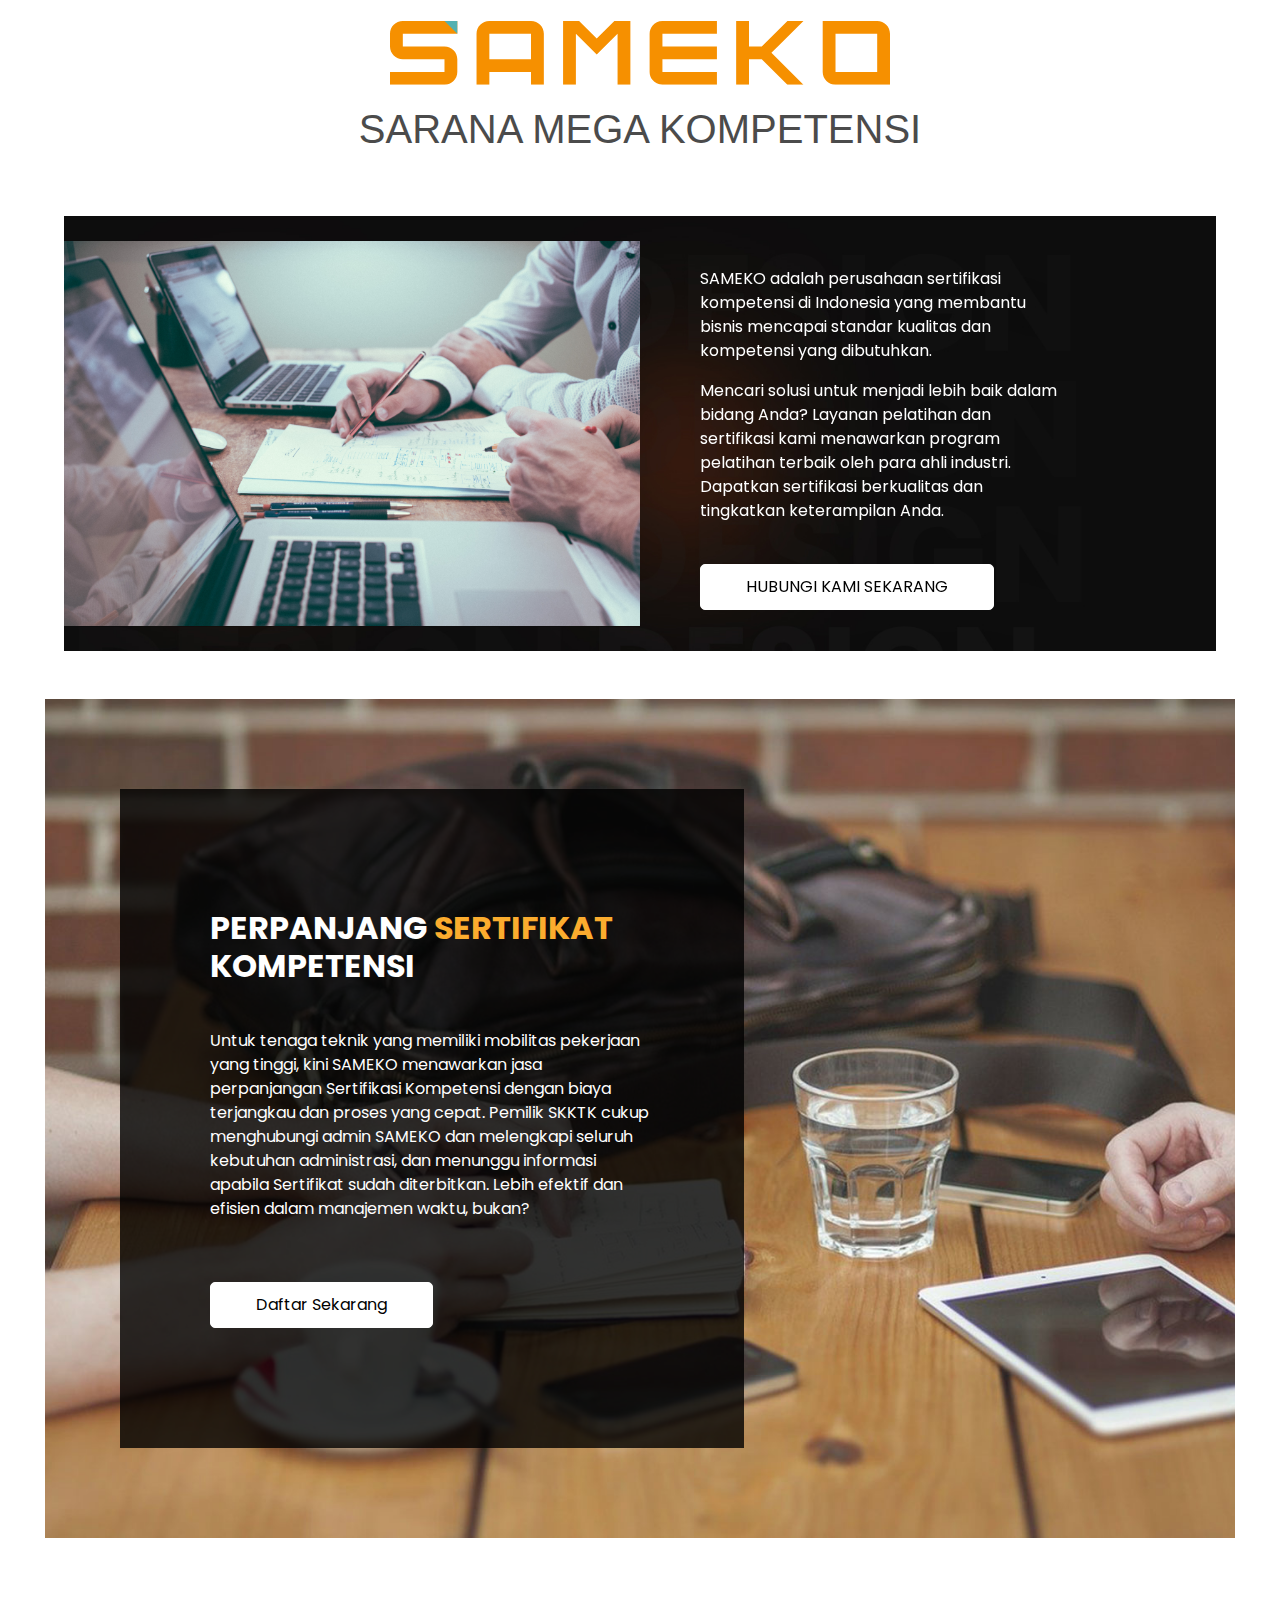
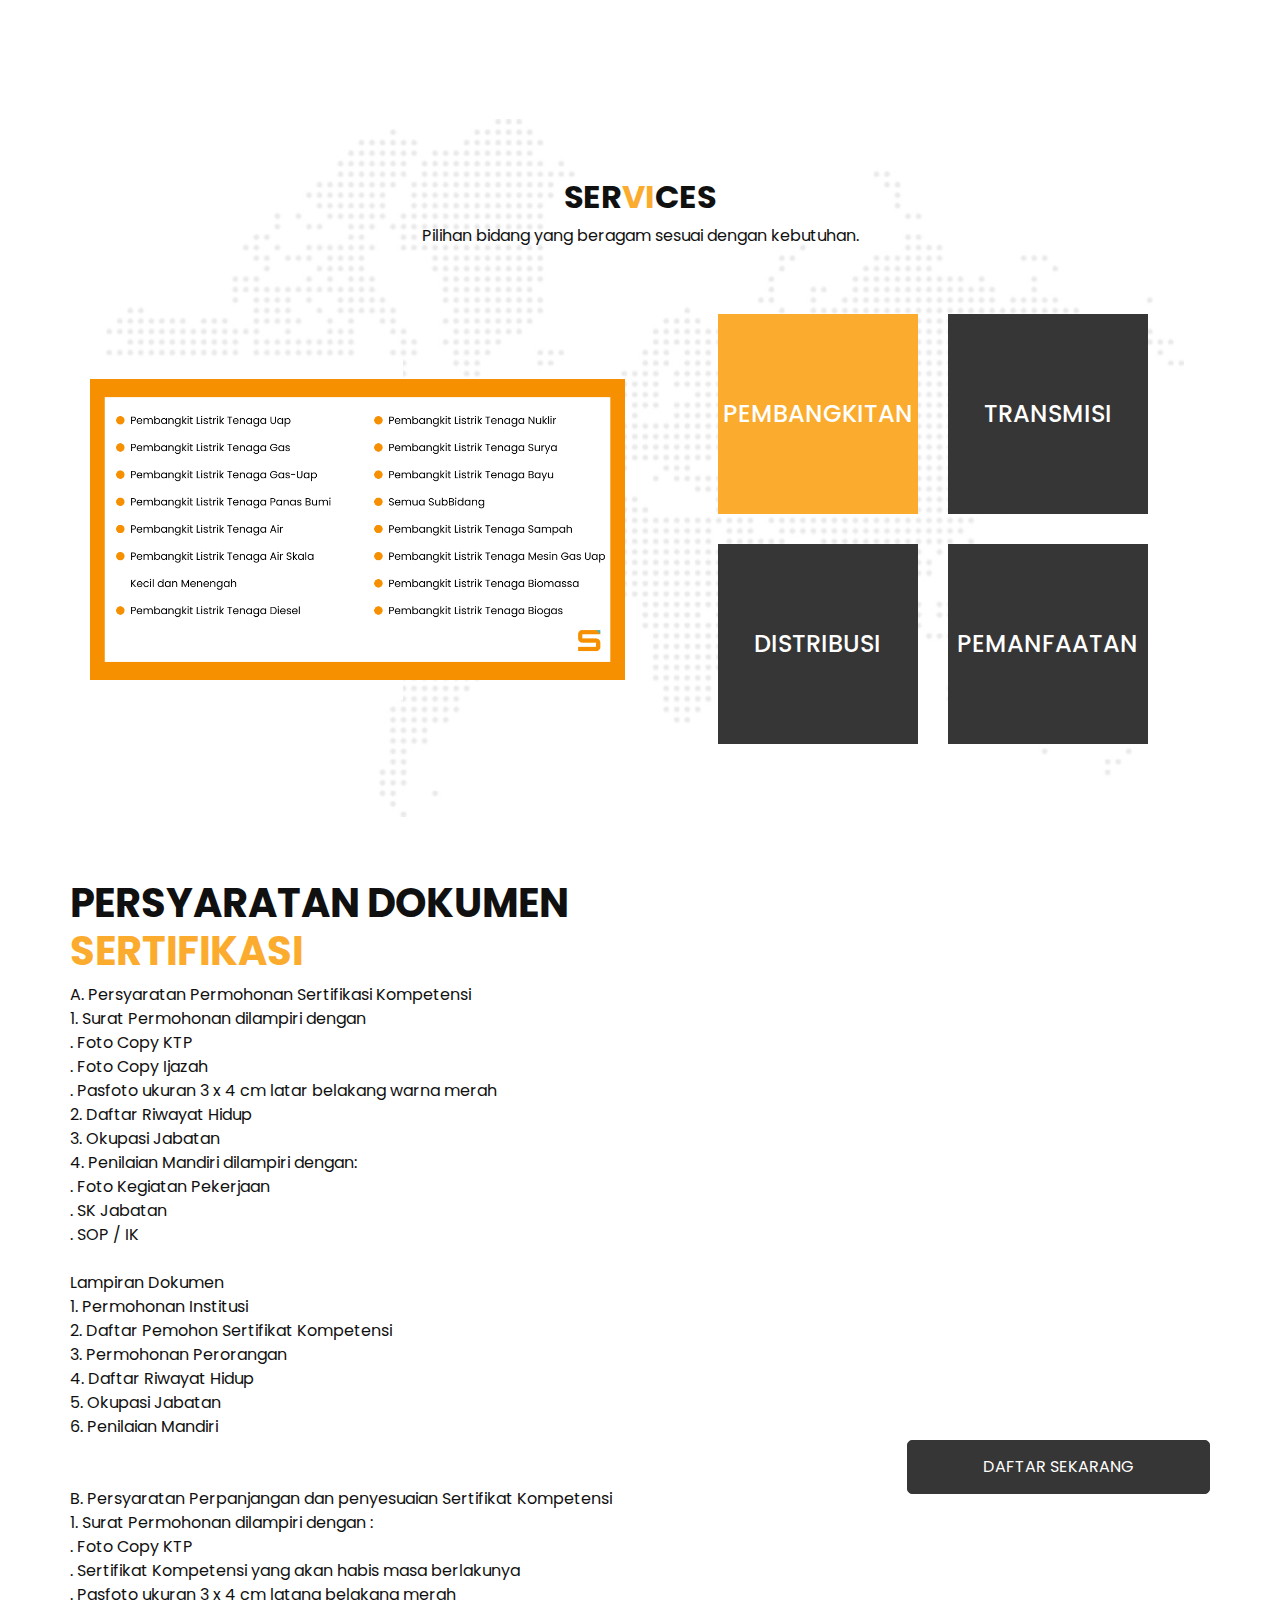
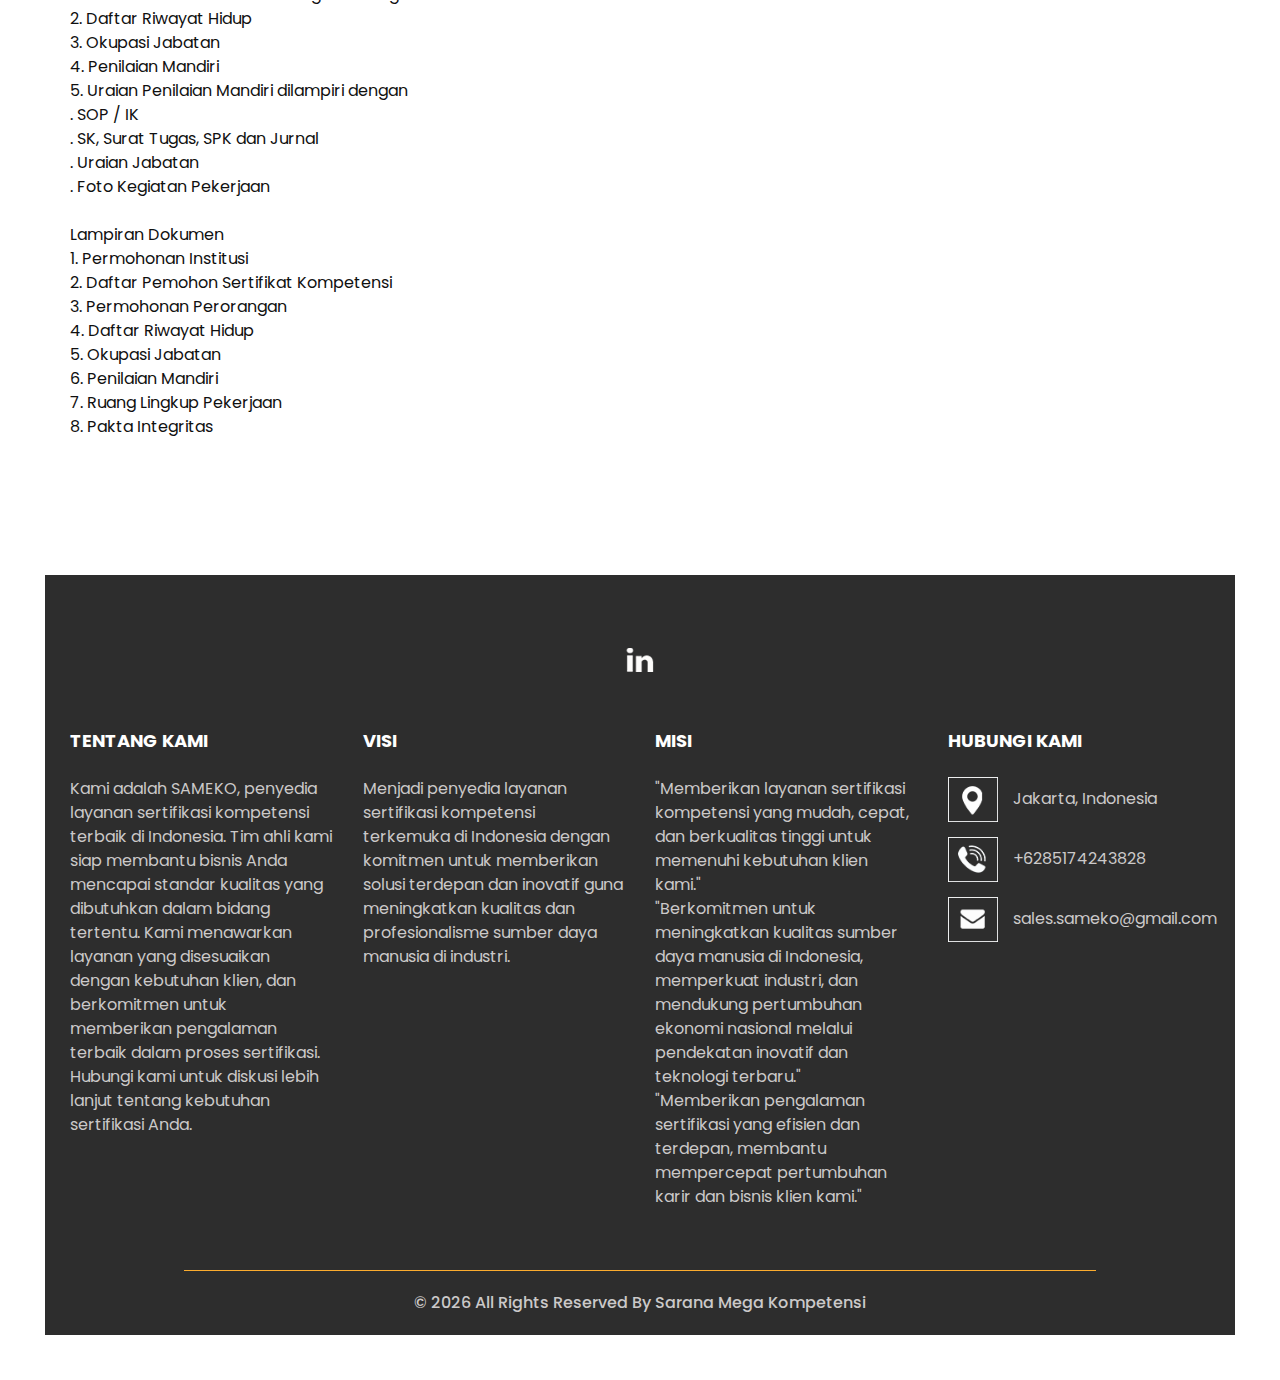
<file: index.html>
<!DOCTYPE html>
<html>

<head>
  <!-- Basic -->
  <meta charset="utf-8" />
  <meta http-equiv="X-UA-Compatible" content="IE=edge" />
  <link rel="icon" type="image/x-icon" href="/images/favicon.ico">
  <!-- Mobile Metas -->
  <meta name="viewport" content="width=device-width, initial-scale=1, shrink-to-fit=no" />
  <!-- Site Metas -->
  <meta name="keywords" content="" />
  <meta name="description" content="" />
  <meta name="author" content="" />

  <title>
    SAMEKO
  </title>

  <!-- slider stylesheet -->
  <link rel="stylesheet" type="text/css" href="https://cdnjs.cloudflare.com/ajax/libs/OwlCarousel2/2.3.4/assets/owl.carousel.min.css" />

  <!-- fonts style -->
  <link href="https://fonts.googleapis.com/css?family=Poppins:400,700|Raleway:400,700&display=swap" rel="stylesheet" />

  <!-- bootstrap core css -->
  <link rel="stylesheet" type="text/css" href="css/bootstrap.css" />

  <!-- Custom styles for this template -->
  <link href="css/style.css" rel="stylesheet" />
  <!-- responsive style -->
  <link href="css/responsive.css" rel="stylesheet" />
</head>

<body>
  <div class="hero_area">
    <!-- header section strats -->
    <header class="header_section">
      <div class="container-fluid">
        <nav class="navbar navbar-expand-lg custom_nav-container pt-3">
          <a class="navbar-brand" href="index.html">
            <img style="width: 500px;" src="images/sameko_banner.svg" alt="" />
            <h1 style="margin-top: 20px;color: rgb(75, 75, 75);font-family: 'Franklin Gothic Medium', 'Arial Narrow', Arial, sans-serif;">SARANA MEGA KOMPETENSI</h1>
          </a>
          <button class="navbar-toggler" type="button" data-toggle="collapse" data-target="#navbarSupportedContent" aria-controls="navbarSupportedContent" aria-expanded="false" aria-label="Toggle navigation">
            <span class="navbar-toggler-icon"></span>
          </button>

          <div class="collapse navbar-collapse" id="navbarSupportedContent">
            <div class="d-flex ml-auto flex-column flex-lg-row align-items-center">
              <ul class="navbar-nav  ">
                <li class="nav-item active">
                  <!-- <a class="nav-link" href="index.html">Home <span class="sr-only">(current)</span></a>
                </li>
                <li class="nav-item">
                  <a class="nav-link" href="about.html">
                    About
                  </a>
                </li>
                <li class="nav-item">
                  <a class="nav-link" href="service.html">
                    Services
                  </a>
                </li>
                <li class="nav-item">
                  <a class="nav-link" href="portfolio.html">
                    Portfolio
                  </a>
                </li>
                <li class="nav-item">
                  <a class="nav-link" href="contact.html">Contact Us</a>
                </li> -->
              </ul>
              <form class="form-inline my-2 my-lg-0 ml-0 ml-lg-4 mb-3 mb-lg-0">
                <!-- <button class="btn  my-2 my-sm-0 nav_search-btn" type="submit"></button> -->
              </form>
            </div>
          </div>
        </nav>
      </div>
    </header>
    <!-- end header section -->
    <!-- slider section -->

    <section class="slider_section">
      <div class="slider_container">
        <div id="carouselExampleIndicators" class="carousel slide" data-ride="carousel">
          <!-- <ol class="carousel-indicators">
            <li data-target="#carouselExampleIndicators" data-slide-to="0" class="active">
              01
            </li>
            <li data-target="#carouselExampleIndicators" data-slide-to="1">
              02
            </li>
            <li data-target="#carouselExampleIndicators" data-slide-to="2">
              03
            </li>
          </ol> -->
          <div class="carousel-inner">
            <div class="carousel-item active">
              <div class="container-fluid">
                <div class="row">
                  <div class="col-md-6 px-0">
                    <div class="img-box">
                      <img src="images/image_1.jpg" alt="" />
                    </div>
                  </div>
                  <div class="col-md-6">
                    <div class="detail-box">
                      <div>
                        <!-- <img style="width: 500px;" src="images/sameko_banner.svg" alt="" /> -->
                      </div>
                      <p style="margin-top: 10px;">
                        SAMEKO adalah perusahaan sertifikasi kompetensi di Indonesia yang membantu bisnis mencapai standar kualitas dan kompetensi yang dibutuhkan.
                      </p>
                      <p style="margin-top: 10px;">
                        Mencari solusi untuk menjadi lebih baik dalam bidang Anda? Layanan pelatihan dan sertifikasi kami menawarkan program pelatihan terbaik oleh para ahli industri. Dapatkan sertifikasi berkualitas dan tingkatkan keterampilan Anda.
                      </p>
                      <a href="https://wa.me/+6285174243828?text=Halo Sameko, saya mau daftar sertifikasi">
                        Hubungi Kami Sekarang
                      </a>
                    </div>
                  </div>
                </div>
              </div>
            </div>
            <!-- Carousel Item -->
            <!-- <div class="carousel-item">
              <div class="container-fluid">
                <div class="row">
                  <div class="col-md-6 px-0">
                    <div class="img-box">
                      <img src="images/slider-img.jpg" alt="" />
                    </div>
                  </div>
                  <div class="col-md-6">
                    <div class="detail-box">  
                      <h1>
                        Design
                        <br />
                        Agency
                      </h1>
                      <p>
                        There are many variations of passages of Lorem Ipsum available, but the
                      </p>
                      <a href="">
                        Contact Us
                      </a>
                    </div>
                  </div>
                </div>
              </div>
            </div> -->
            <!-- Carousel Item -->
            <!-- <div class="carousel-item">
              <div class="container-fluid">
                <div class="row">
                  <div class="col-md-6 px-0">
                    <div class="img-box">
                      <img src="images/slider-img.jpg" alt="" />
                    </div>
                  </div>
                  <div class="col-md-6">
                    <div class="detail-box">
                      <h1>
                        Design
                        <br />
                        Agency
                      </h1>
                      <p>
                        There are many variations of passages of Lorem Ipsum available, but the
                      </p>
                      <a href="">
                        Contact Us
                      </a>
                    </div>
                  </div>
                </div>
              </div>
            </div> -->
          
          </div>
          <!-- <div class="carousel_btn-box">
            <a class="carousel-control-prev" href="#carouselExampleIndicators" role="button" data-slide="prev">
              <span class="sr-only">Previous</span>
            </a>
            <img src="images/line.png" alt="" />
            <a class="carousel-control-next" href="#carouselExampleIndicators" role="button" data-slide="next">
              <span class="sr-only">Next</span>
            </a>
          </div> -->
        </div>
      </div>
    </section>

    <!-- end slider section -->
  </div>
  <!-- end hero area -->
  <br/><br/>

  <!-- agency section -->

  <section class="agency_section layout_padding-bottom">
    <div class="agency_container ">
      <div class="box ">
        <div class="detail-box">
          <div class="heading_container">
            <h2>
              Perpanjang <span>Sertifikat</span> Kompetensi
            </h2>
          </div>
          <p>
            Untuk tenaga teknik yang memiliki mobilitas pekerjaan yang tinggi, kini SAMEKO menawarkan jasa perpanjangan Sertifikasi Kompetensi dengan biaya terjangkau dan proses yang cepat. Pemilik SKKTK cukup menghubungi admin SAMEKO dan melengkapi  seluruh kebutuhan administrasi, dan menunggu informasi apabila Sertifikat sudah diterbitkan. Lebih efektif dan efisien dalam manajemen waktu, bukan?
          </p>
          <a href="https://wa.me/+6285174243828?text=Halo Sameko, saya mau daftar sertifikasi">
            Daftar Sekarang
          </a>
        </div>
      </div>
    </div>
  </section>

  <!-- end agency section -->

  <!-- service section -->

  <section class="service_section layout_padding">
    <div class="container">
      <div class="heading_container">
        <h2>
          Ser<span>vi</span>ces
        </h2>
        <p>
          Pilihan bidang yang beragam sesuai dengan kebutuhan.
        </p>
      </div>
      <div class="row">
        <div class="col-lg-6 ">
          <div class="img-container tab-content">
            <div class="img-box tab-pane fade show active" id="img1" role="tabpanel">
              <img src="images/pembangkit.png" alt="" />
            </div>
            <div class="img-box tab-pane fade  " id="img2" role="tabpanel">
              <img src="images/transmisi.png" alt="" />
            </div>
            <div class="img-box tab-pane fade  " id="img3" role="tabpanel">
              <img src="images/distribusi.png" alt="" />
            </div>
            <div class="img-box tab-pane fade  " id="img4" role="tabpanel">
              <img src="images/pemanfaatan.png" alt="" />
            </div>
          </div>
        </div>
        <div class="col-lg-6">
          <div class="detail-container nav nav-tabs" id="myTab" role="tablist">
            <div class="detail-box active" id="img1-tab" data-toggle="tab" href="#img1" role="tab" aria-selected="true">
              <h4>
                Pembangkitan
              </h4>
            </div>
            <div class="detail-box" id="img2-tab" data-toggle="tab" href="#img2" role="tab" aria-selected="false">
              <h4>
                Transmisi
              </h4>
            </div>
            <div class="detail-box" id="img2-tab" data-toggle="tab" href="#img3" role="tab" aria-selected="false">
              <h4>
                Distribusi
              </h4>
            </div>
            <div class="detail-box" id="img2-tab" data-toggle="tab" href="#img4" role="tab" aria-selected="false">
              <h4>
                Pemanfaatan
              </h4>
            </div>
          </div>
        </div>
      </div>

      <!-- <div class="btn-box">
        <a href="">
          Read More
        </a>
      </div> -->

    </div>
  </section>

  <!-- end service section -->

  <!-- portfolio section -->

  <!-- <section class="portfolio_section">
    <div class="heading_container">
      <h2>
        Por<span>tf</span>olio
      </h2>
      <p>
        adipiscingelit,sed do eiusmod tempor incididunt ut labore et dolore magn
      </p>
    </div>
    <div class="portfolio_container layout_padding">
      <div class="box-1">
        <div class="img-box b-1">
          <img src="images/p1.jpg" alt="">
          <div class="btn-box">
            <a href="" class="btn-1">

            </a>
            <a href="" class="btn-2">

            </a>
          </div>
        </div>
        <div class="img-box b-2">
          <img src="images/p2.jpg" alt="">
          <div class="btn-box">
            <a href="" class="btn-1">

            </a>
            <a href="" class="btn-2">

            </a>
          </div>
        </div>
      </div>
      <div class="box-2">
        <div class="img-box b-3">
          <img src="images/p3.jpg" alt="">
          <div class="btn-box">
            <a href="" class="btn-1">

            </a>
            <a href="" class="btn-2">

            </a>
          </div>
        </div>
        <div class="img-box b-4">
          <img src="images/p4.jpg" alt="">
          <div class="btn-box">
            <a href="" class="btn-1">

            </a>
            <a href="" class="btn-2">

            </a>
          </div>
        </div>
      </div>
    </div>
  </section> -->

  <!-- end portfolio section -->

  <!-- logo section -->

  <!-- <section class="logo_section layout_padding">
    <div class="container">
      <div class="heading_container">
        <h2>
          A N<span>EW</span> Logo <br>
          FOR YOUR COMPANY
        </h2>
        <p>
          adipiscing elit, sed do eiusmod tempor incididunt ut labore et dolore magn
        </p>
      </div>
    </div>
    <div class="logo_container layout_padding">
      <div class="carousel-wrap">
        <div class="owl-carousel">
          <div class="item">
            <div class="box  b1">
              <div class="img-box">
                <img src="images/l1.jpg" alt="">
              </div>
              <div class="detail-box">
                <h4>
                  Logo
                </h4>
              </div>
            </div>
          </div>
          <div class="item">
            <div class="box b2">
              <div class="img-box">
                <img src="images/l2.jpg" alt="">
              </div>
              <div class="detail-box">
                <h4>
                  Logo
                </h4>
              </div>
            </div>
          </div>
          <div class="item">
            <div class="box  b1">
              <div class="img-box">
                <img src="images/l3.jpg" alt="">
              </div>
              <div class="detail-box">
                <h4>
                  Logo
                </h4>
              </div>
            </div>
          </div>
          <div class="item">
            <div class="box b2">
              <div class="img-box">
                <img src="images/l4.jpg" alt="">
              </div>
              <div class="detail-box">
                <h4>
                  Logo
                </h4>
              </div>
            </div>
          </div>
          <div class="item">
            <div class="box  b1">
              <div class="img-box">
                <img src="images/l5.jpg" alt="">
              </div>
              <div class="detail-box">
                <h4>
                  Logo
                </h4>
              </div>
            </div>
          </div>
          <div class="item">
            <div class="box b2">
              <div class="img-box">
                <img src="images/l6.jpg" alt="">
              </div>
              <div class="detail-box">
                <h4>
                  Logo
                </h4>
              </div>
            </div>
          </div>
          <div class="item">
            <div class="box  b1">
              <div class="img-box">
                <img src="images/l3.jpg" alt="">
              </div>
              <div class="detail-box">
                <h4>
                  Logo
                </h4>
              </div>
            </div>
          </div>
          <div class="item">
            <div class="box b2">
              <div class="img-box">
                <img src="images/l4.jpg" alt="">
              </div>
              <div class="detail-box">
                <h4>
                  Logo
                </h4>
              </div>
            </div>
          </div>
        </div>
      </div>
    </div>
  </section> -->


  <!-- end logo section -->


  <!-- started section -->

  <section class="started_section layout_padding-bottom">
    <div class="container">
      <div class="row">
        <div class="col-md-7">
          <div class="detail-box">
            <div class="heading_container">
              <h2>
                Persyaratan Dokumen <span>Sertifikasi</span>
              </h2>
              <p>
                A. Persyaratan Permohonan Sertifikasi Kompetensi<br/>
                1. Surat Permohonan dilampiri dengan
              <br/>
. Foto Copy KTP<br/>
. Foto Copy Ijazah<br/>
. Pasfoto ukuran 3 x 4 cm latar belakang warna merah<br/>
2. Daftar Riwayat Hidup<br/>
3. Okupasi Jabatan<br/>
4. Penilaian Mandiri dilampiri dengan:<br/>
. Foto Kegiatan Pekerjaan<br/>
. SK Jabatan<br/>
. SOP / IK<br/><br/>
Lampiran Dokumen<br/>
1. Permohonan Institusi<br/>
2. Daftar Pemohon Sertifikat Kompetensi<br/>
3. Permohonan Perorangan<br/>
4. Daftar Riwayat Hidup<br/>
5. Okupasi Jabatan<br/>
6. Penilaian Mandiri<br/><br/><br/>
B. Persyaratan Perpanjangan dan penyesuaian Sertifikat Kompetensi<br/>
1. Surat Permohonan dilampiri dengan :<br/>
. Foto Copy KTP<br/>
. Sertifikat Kompetensi yang akan habis masa berlakunya<br/>
. Pasfoto ukuran 3 x 4 cm latang belakang merah<br/>
2. Daftar Riwayat Hidup<br/>
3. Okupasi Jabatan<br/>
4. Penilaian Mandiri<br/>
5. Uraian Penilaian Mandiri dilampiri dengan<br/>
. SOP / IK<br/>
. SK, Surat Tugas, SPK dan Jurnal<br/>
. Uraian Jabatan<br/>
. Foto Kegiatan Pekerjaan<br/>
<br/>
Lampiran Dokumen<br/>
1. Permohonan Institusi<br/>
2. Daftar Pemohon Sertifikat Kompetensi<br/>
3. Permohonan Perorangan<br/>
4. Daftar Riwayat Hidup<br/>
5. Okupasi Jabatan<br/>
6. Penilaian Mandiri<br/>
7. Ruang Lingkup Pekerjaan<br/>
8. Pakta Integritas<br/>
              </p>
            </div>
          </div>
        </div>
        <div class="col-md-4 offset-md-1">
          <div class="btn-box">
            <a href="https://wa.me/+6285174243828?text=Halo Sameko, saya mau daftar sertifikasi">
              Daftar Sekarang
            </a>
          </div>
        </div>
      </div>
    </div>
  </section>

  <!-- end started section -->



  <!-- contact section -->

  <!-- <section class="contact_section layout_padding">
    <div class="container px-0">
      <div class="heading_container">
        <h2 class="">
          Con<span>ta</span>ct Us
        </h2>
      </div>

    </div>
    <div class="container container-bg">
      <div class="row">
        <div class="col-lg-8 col-md-7 px-0">
          <div class="map_container">
            <div class="map-responsive">
              <iframe src="https://www.google.com/maps/embed/v1/place?key=AIzaSyA0s1a7phLN0iaD6-UE7m4qP-z21pH0eSc&q=Eiffel+Tower+Paris+France" width="600" height="300" frameborder="0" style="border:0; width: 100%; height:100%" allowfullscreen></iframe>
            </div>
          </div>
        </div>
        <div class="col-md-5 col-lg-4 px-0">
          <form action="">
            <div>
              <input type="text" placeholder="Name" />
            </div>
            <div>
              <input type="email" placeholder="Email" />
            </div>
            <div>
              <input type="text" placeholder="Phone" />
            </div>
            <div>
              <input type="text" class="message-box" placeholder="Message" />
            </div>
            <div class="d-flex ">
              <button>
                SEND
              </button>
            </div>
          </form>
        </div>
      </div>
    </div>
  </section> -->

  <!-- end contact section -->

  <!-- client section -->

  <!-- <section class="client_section layout_padding-bottom">
    <div class="container">
      <div class="heading_container">
        <h2>
          What <span>says</span> our clients
        </h2>
      </div>
      <div class="box">
        <div class="client_id">
          <div class="name">
            <h4>
              Sandy <br>
              Nor
            </h4>
          </div>
          <div class="img-box">
            <img src="images/client.jpg" alt="">
          </div>
        </div>
        <div class="detail-box">
          <p>
            It is a long established fact that a reader will be distracted by the readable content of a page when looking at its layout. The point of using Lorem
          </p>
          <img src="images/quote.png" alt="">
        </div>
      </div>
    </div>
  </section> -->

  <!-- end client section -->


  <!-- info section -->

  <section class="info_section  layout_padding2-top">
    <div class="social_container">
      <div class="social_box">
        <!-- <a href="">
          <img src="images/fb.png" alt="">
        </a>
        <a href="">
          <img src="images/twitter.png" alt="">
        </a> -->
        <a href="https://www.linkedin.com/in/sarana-mega-kompetensi-3b8908264/">
          <img src="images/linkedin.png" alt="">
        </a>
        <!-- <a href="">
          <img src="images/youtube.png" alt="">
        </a> -->
      </div>
    </div>
    <div class="info_container ">
      <div class="container">
        <div class="row">
          <div class="col-md-6 col-lg-3">
            <h6>
              Tentang Kami
            </h6>
            <p>
            Kami adalah SAMEKO, penyedia layanan sertifikasi kompetensi terbaik di Indonesia. Tim ahli kami siap membantu bisnis Anda mencapai standar kualitas yang dibutuhkan dalam bidang tertentu. Kami menawarkan layanan yang disesuaikan dengan kebutuhan klien, dan berkomitmen untuk memberikan pengalaman terbaik dalam proses sertifikasi. Hubungi kami untuk diskusi lebih lanjut tentang kebutuhan sertifikasi Anda.
            </p>
          </div>
          <div class="col-md-6 col-lg-3">
            <h6>
              VISI
            </h6>
            <p>
              Menjadi penyedia layanan sertifikasi kompetensi terkemuka di Indonesia dengan komitmen untuk memberikan solusi terdepan dan inovatif guna meningkatkan kualitas dan profesionalisme sumber daya manusia di industri.
            </p>
          </div>
          <div class="col-md-6 col-lg-3">
            <h6>
              MISI
            </h6>
            <p>
              "Memberikan layanan sertifikasi kompetensi yang mudah, cepat, dan berkualitas tinggi untuk memenuhi kebutuhan klien kami."
            <br/>
              "Berkomitmen untuk meningkatkan kualitas sumber daya manusia di Indonesia, memperkuat industri, dan mendukung pertumbuhan ekonomi nasional melalui pendekatan inovatif dan teknologi terbaru."
            <br/>
              "Memberikan pengalaman sertifikasi yang efisien dan terdepan, membantu mempercepat pertumbuhan karir dan bisnis klien kami."
            </p>
          </div>
          <div class="col-md-6 col-lg-3">
            <h6>
              HUBUNGI KAMI
            </h6>
            <div class="info_link-box">
              <a href="https://wa.me/+6285174243828?text=Halo Sameko, saya mau daftar sertifikasi">
                <img src="images/location.png" alt="">
                <span> Jakarta, Indonesia </span>
              </a>
              <a href="https://wa.me/+6285174243828?text=Halo Sameko, saya mau daftar sertifikasi">
                <img src="images/call.png" alt="">
                <span>+6285174243828</span>
              </a>
              <a href="mailto:sales.sameko@gmail.com?Subject=Sertifikasi Kompetensi">
                <img src="images/mail.png" alt="">
                <span> sales.sameko@gmail.com</span>
              </a>
            </div>
          </div>
        </div>
      </div>
    </div>
    <!-- footer section -->
    <section class=" footer_section">
      <div class="container">
        <p>
          &copy; <span id="displayYear"></span> All Rights Reserved By
          <a href="https://html.design/">Sarana Mega Kompetensi</a>
        </p>
      </div>
    </section>
    <!-- footer section -->

  </section>

  <!-- end info section -->


  <script type="text/javascript" src="js/jquery-3.4.1.min.js"></script>
  <script type="text/javascript" src="js/bootstrap.js"></script>
  <script type="text/javascript" src="https://cdnjs.cloudflare.com/ajax/libs/OwlCarousel2/2.3.4/owl.carousel.min.js">
  </script>
  <script type="text/javascript" src="js/custom.js"></script>

</body>

</html>
</file>
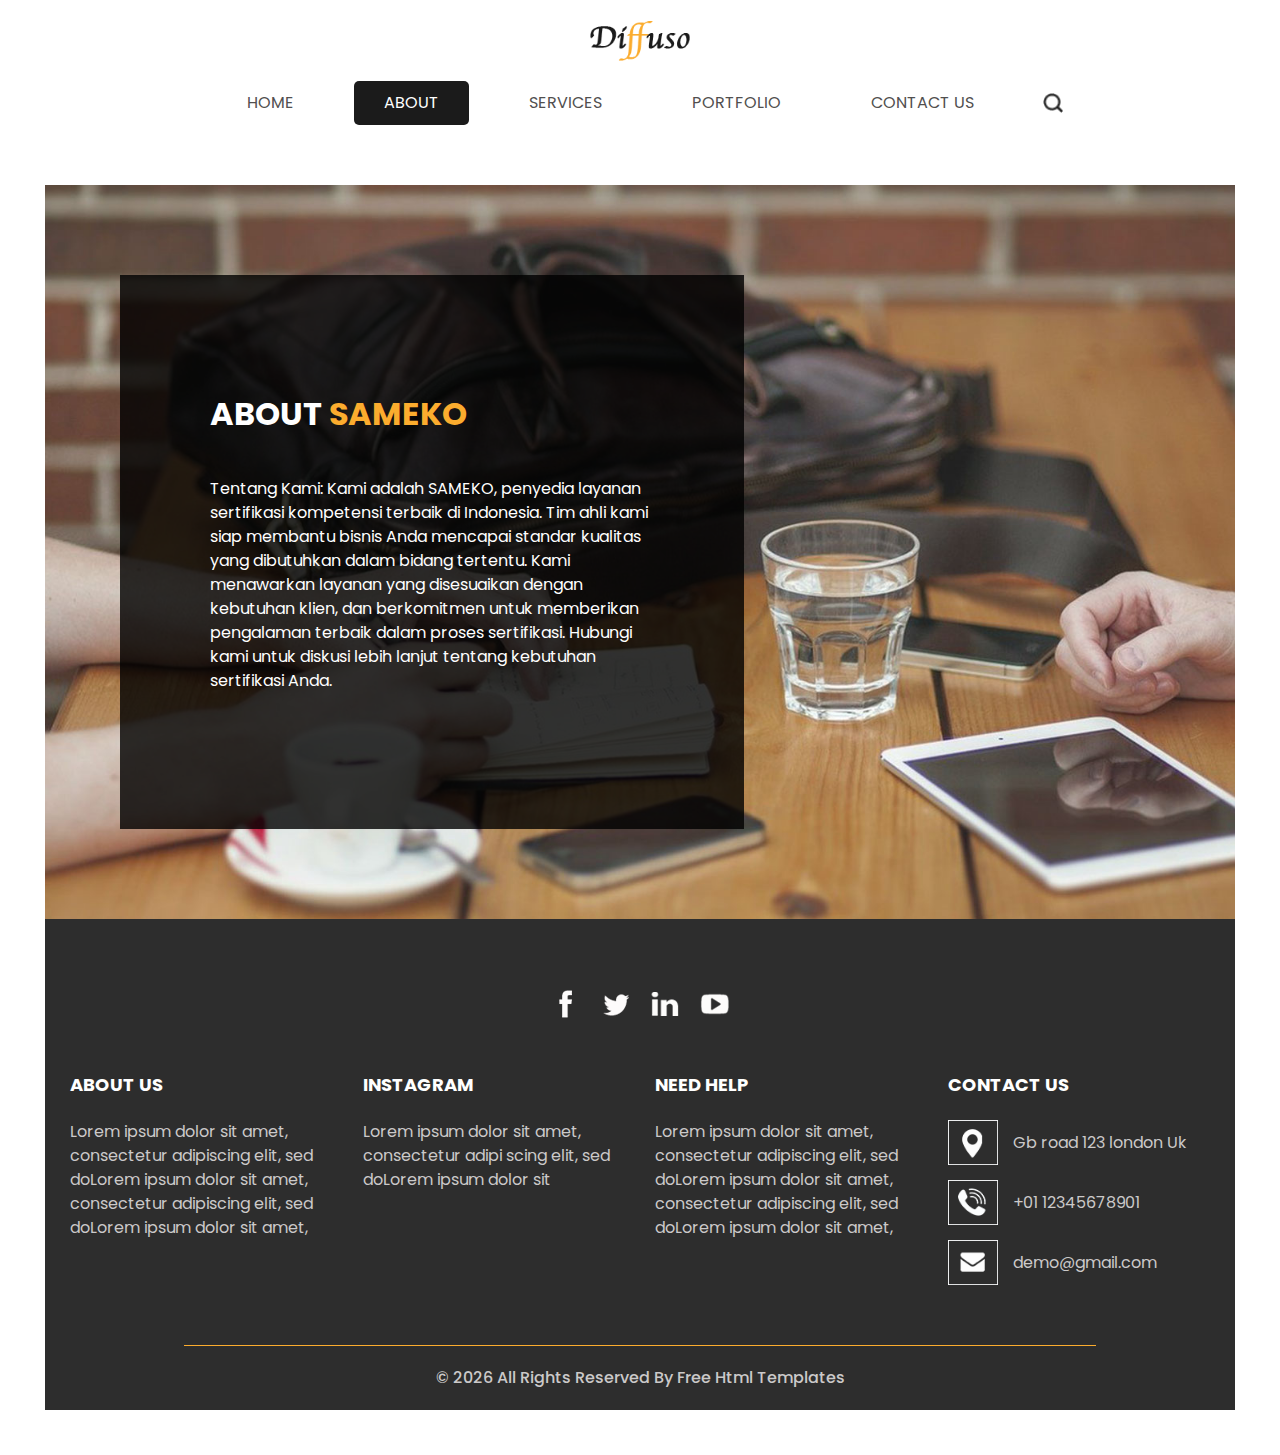
<file: about.html>
<!DOCTYPE html>
<html>

<head>
  <!-- Basic -->
  <meta charset="utf-8" />
  <meta http-equiv="X-UA-Compatible" content="IE=edge" />
  <!-- Mobile Metas -->
  <meta name="viewport" content="width=device-width, initial-scale=1, shrink-to-fit=no" />
  <!-- Site Metas -->
  <meta name="keywords" content="" />
  <meta name="description" content="" />
  <meta name="author" content="" />

  <title>
    Diffuso
  </title>

  <!-- slider stylesheet -->
  <link rel="stylesheet" type="text/css" href="https://cdnjs.cloudflare.com/ajax/libs/OwlCarousel2/2.3.4/assets/owl.carousel.min.css" />

  <!-- fonts style -->
  <link href="https://fonts.googleapis.com/css?family=Poppins:400,700|Raleway:400,700&display=swap" rel="stylesheet" />

  <!-- bootstrap core css -->
  <link rel="stylesheet" type="text/css" href="css/bootstrap.css" />

  <!-- Custom styles for this template -->
  <link href="css/style.css" rel="stylesheet" />
  <!-- responsive style -->
  <link href="css/responsive.css" rel="stylesheet" />
</head>

<body class="sub_page">
  <div class="hero_area">
    <!-- header section strats -->
    <header class="header_section">
      <div class="container-fluid">
        <nav class="navbar navbar-expand-lg custom_nav-container pt-3">
          <a class="navbar-brand" href="index.html">
            <img src="images/logo.png" alt="" />
          </a>
          <button class="navbar-toggler" type="button" data-toggle="collapse" data-target="#navbarSupportedContent" aria-controls="navbarSupportedContent" aria-expanded="false" aria-label="Toggle navigation">
            <span class="navbar-toggler-icon"></span>
          </button>

          <div class="collapse navbar-collapse" id="navbarSupportedContent">
            <div class="d-flex ml-auto flex-column flex-lg-row align-items-center">
              <ul class="navbar-nav  ">
                <li class="nav-item ">
                  <a class="nav-link" href="index.html">Home <span class="sr-only">(current)</span></a>
                </li>
                <li class="nav-item active">
                  <a class="nav-link" href="about.html">
                    About
                  </a>
                </li>
                <li class="nav-item">
                  <a class="nav-link" href="service.html">
                    Services
                  </a>
                </li>
                <li class="nav-item">
                  <a class="nav-link" href="portfolio.html">
                    Portfolio
                  </a>
                </li>
                <li class="nav-item">
                  <a class="nav-link" href="contact.html">Contact Us</a>
                </li>
              </ul>
              <form class="form-inline my-2 my-lg-0 ml-0 ml-lg-4 mb-3 mb-lg-0">
                <button class="btn  my-2 my-sm-0 nav_search-btn" type="submit"></button>
              </form>
            </div>
          </div>
        </nav>
      </div>
    </header>
    <!-- end header section -->
  </div>
  <!-- end hero area -->

  <!-- agency section -->

  <section class="agency_section layout_padding2-top">
    <div class="agency_container ">
      <div class="box ">
        <div class="detail-box">
          <div class="heading_container">
            <h2>
              About <span>SAMEKO</span>
            </h2>
          </div>
          <p>
            Tentang Kami: Kami adalah SAMEKO, penyedia layanan sertifikasi kompetensi terbaik di Indonesia. Tim ahli kami siap membantu bisnis Anda mencapai standar kualitas yang dibutuhkan dalam bidang tertentu. Kami menawarkan layanan yang disesuaikan dengan kebutuhan klien, dan berkomitmen untuk memberikan pengalaman terbaik dalam proses sertifikasi. Hubungi kami untuk diskusi lebih lanjut tentang kebutuhan sertifikasi Anda.
          </p>
          <!-- <a href="">
            Read More
          </a> -->
        </div>
      </div>
    </div>
  </section>

  <!-- end agency section -->



  <!-- info section -->

  <section class="info_section  layout_padding2-top">
    <div class="social_container">
      <div class="social_box">
        <a href="">
          <img src="images/fb.png" alt="">
        </a>
        <a href="">
          <img src="images/twitter.png" alt="">
        </a>
        <a href="">
          <img src="images/linkedin.png" alt="">
        </a>
        <a href="">
          <img src="images/youtube.png" alt="">
        </a>
      </div>
    </div>
    <div class="info_container ">
      <div class="container">
        <div class="row">
          <div class="col-md-6 col-lg-3">
            <h6>
              ABOUT US
            </h6>
            <p>
              Lorem ipsum dolor sit amet, consectetur adipiscing elit, sed doLorem ipsum dolor sit amet, consectetur adipiscing elit, sed doLorem ipsum dolor sit amet,
            </p>
          </div>
          <div class="col-md-6 col-lg-3">
            <h6>
              Instagram
            </h6>
            <p>
              Lorem ipsum dolor sit amet, consectetur adipi
              scing elit, sed doLorem ipsum dolor sit
            </p>
          </div>
          <div class="col-md-6 col-lg-3">
            <h6>
              NEED HELP
            </h6>
            <p>
              Lorem ipsum dolor sit amet, consectetur adipiscing elit, sed doLorem ipsum dolor sit amet, consectetur adipiscing elit, sed doLorem ipsum dolor sit amet,
            </p>
          </div>
          <div class="col-md-6 col-lg-3">
            <h6>
              CONTACT US
            </h6>
            <div class="info_link-box">
              <a href="">
                <img src="images/location.png" alt="">
                <span> Gb road 123 london Uk </span>
              </a>
              <a href="">
                <img src="images/call.png" alt="">
                <span>+01 12345678901</span>
              </a>
              <a href="">
                <img src="images/mail.png" alt="">
                <span> demo@gmail.com</span>
              </a>
            </div>
          </div>
        </div>
      </div>
    </div>
    <!-- footer section -->
    <section class=" footer_section">
      <div class="container">
        <p>
          &copy; <span id="displayYear"></span> All Rights Reserved By
          <a href="https://html.design/">Free Html Templates</a>
        </p>
      </div>
    </section>
    <!-- footer section -->

  </section>

  <!-- end info section -->


  <script type="text/javascript" src="js/jquery-3.4.1.min.js"></script>
  <script type="text/javascript" src="js/bootstrap.js"></script>
  <script type="text/javascript" src="https://cdnjs.cloudflare.com/ajax/libs/OwlCarousel2/2.3.4/owl.carousel.min.js">
  </script>
  <script type="text/javascript" src="js/custom.js"></script>
</body>

</html>
</file>
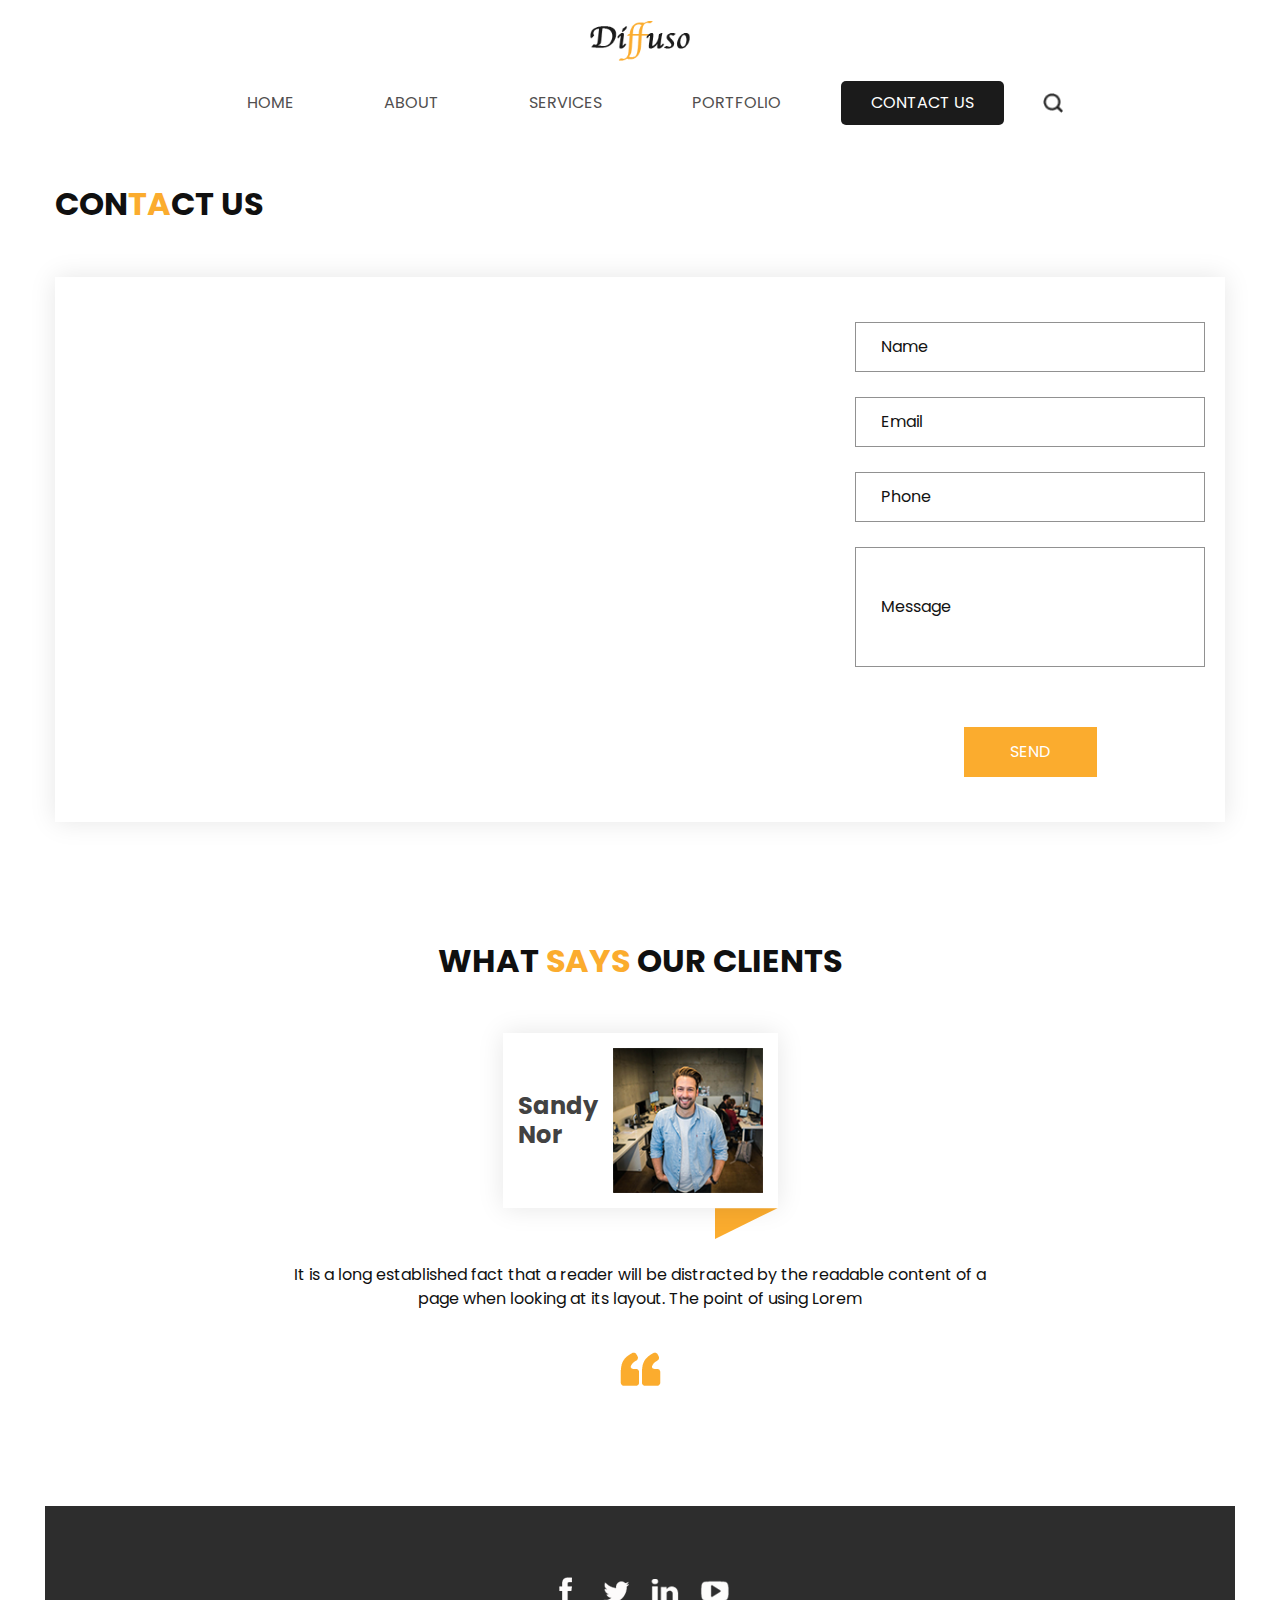
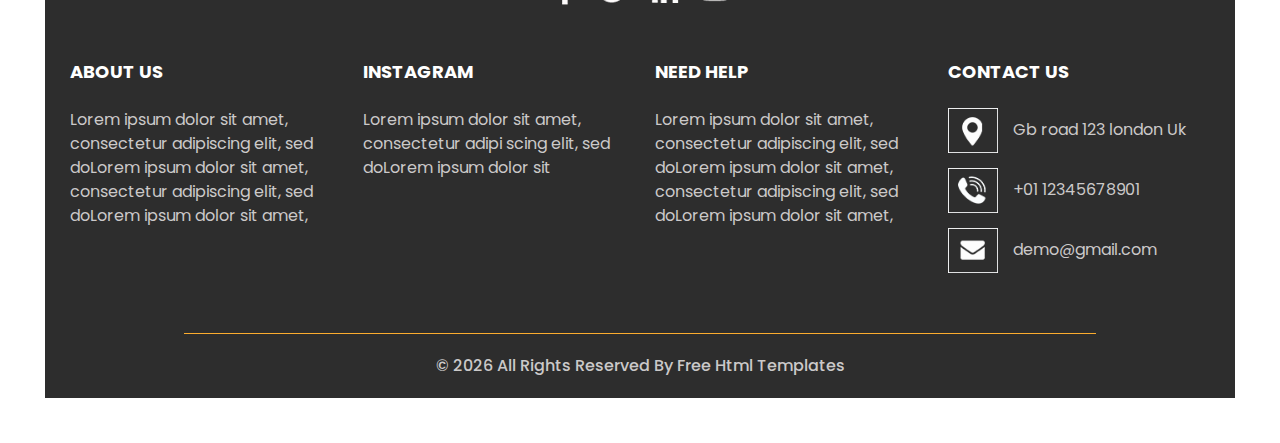
<file: contact.html>
<!DOCTYPE html>
<html>

<head>
  <!-- Basic -->
  <meta charset="utf-8" />
  <meta http-equiv="X-UA-Compatible" content="IE=edge" />
  <!-- Mobile Metas -->
  <meta name="viewport" content="width=device-width, initial-scale=1, shrink-to-fit=no" />
  <!-- Site Metas -->
  <meta name="keywords" content="" />
  <meta name="description" content="" />
  <meta name="author" content="" />

  <title>
    Diffuso
  </title>

  <!-- slider stylesheet -->
  <link rel="stylesheet" type="text/css" href="https://cdnjs.cloudflare.com/ajax/libs/OwlCarousel2/2.3.4/assets/owl.carousel.min.css" />

  <!-- fonts style -->
  <link href="https://fonts.googleapis.com/css?family=Poppins:400,700|Raleway:400,700&display=swap" rel="stylesheet" />

  <!-- bootstrap core css -->
  <link rel="stylesheet" type="text/css" href="css/bootstrap.css" />

  <!-- Custom styles for this template -->
  <link href="css/style.css" rel="stylesheet" />
  <!-- responsive style -->
  <link href="css/responsive.css" rel="stylesheet" />
</head>

<body class="sub_page">
  <div class="hero_area">
    <!-- header section strats -->
    <header class="header_section">
      <div class="container-fluid">
        <nav class="navbar navbar-expand-lg custom_nav-container pt-3">
          <a class="navbar-brand" href="index.html">
            <img src="images/logo.png" alt="" />
          </a>
          <button class="navbar-toggler" type="button" data-toggle="collapse" data-target="#navbarSupportedContent" aria-controls="navbarSupportedContent" aria-expanded="false" aria-label="Toggle navigation">
            <span class="navbar-toggler-icon"></span>
          </button>

          <div class="collapse navbar-collapse" id="navbarSupportedContent">
            <div class="d-flex ml-auto flex-column flex-lg-row align-items-center">
              <ul class="navbar-nav  ">
                <li class="nav-item ">
                  <a class="nav-link" href="index.html">Home <span class="sr-only">(current)</span></a>
                </li>
                <li class="nav-item">
                  <a class="nav-link" href="about.html">
                    About
                  </a>
                </li>
                <li class="nav-item">
                  <a class="nav-link" href="service.html">
                    Services
                  </a>
                </li>
                <li class="nav-item">
                  <a class="nav-link" href="portfolio.html">
                    Portfolio
                  </a>
                </li>
                <li class="nav-item active">
                  <a class="nav-link" href="contact.html">Contact Us</a>
                </li>
              </ul>
              <form class="form-inline my-2 my-lg-0 ml-0 ml-lg-4 mb-3 mb-lg-0">
                <button class="btn  my-2 my-sm-0 nav_search-btn" type="submit"></button>
              </form>
            </div>
          </div>
        </nav>
      </div>
    </header>
    <!-- end header section -->
  </div>
  <!-- end hero area -->


  <!-- contact section -->

  <section class="contact_section layout_padding-bottom layout_padding2-top">
    <div class="container px-0">
      <div class="heading_container">
        <h2 class="">
          Con<span>ta</span>ct Us
        </h2>
      </div>

    </div>
    <div class="container container-bg">
      <div class="row">
        <div class="col-lg-8 col-md-7 px-0">
          <div class="map_container">
            <div class="map-responsive">
              <iframe src="https://www.google.com/maps/embed/v1/place?key=AIzaSyA0s1a7phLN0iaD6-UE7m4qP-z21pH0eSc&q=Eiffel+Tower+Paris+France" width="600" height="300" frameborder="0" style="border:0; width: 100%; height:100%" allowfullscreen></iframe>
            </div>
          </div>
        </div>
        <div class="col-md-5 col-lg-4 px-0">
          <form action="">
            <div>
              <input type="text" placeholder="Name" />
            </div>
            <div>
              <input type="email" placeholder="Email" />
            </div>
            <div>
              <input type="text" placeholder="Phone" />
            </div>
            <div>
              <input type="text" class="message-box" placeholder="Message" />
            </div>
            <div class="d-flex ">
              <button>
                SEND
              </button>
            </div>
          </form>
        </div>
      </div>
    </div>
  </section>

  <!-- end contact section -->

  <!-- client section -->

  <section class="client_section layout_padding-bottom">
    <div class="container">
      <div class="heading_container">
        <h2>
          What <span>says</span> our clients
        </h2>
      </div>
      <div class="box">
        <div class="client_id">
          <div class="name">
            <h4>
              Sandy <br>
              Nor
            </h4>
          </div>
          <div class="img-box">
            <img src="images/client.jpg" alt="">
          </div>
        </div>
        <div class="detail-box">
          <p>
            It is a long established fact that a reader will be distracted by the readable content of a page when looking at its layout. The point of using Lorem
          </p>
          <img src="images/quote.png" alt="">
        </div>
      </div>
    </div>
  </section>

  <!-- end client section -->


  <!-- info section -->

  <section class="info_section  layout_padding2-top">
    <div class="social_container">
      <div class="social_box">
        <a href="">
          <img src="images/fb.png" alt="">
        </a>
        <a href="">
          <img src="images/twitter.png" alt="">
        </a>
        <a href="">
          <img src="images/linkedin.png" alt="">
        </a>
        <a href="">
          <img src="images/youtube.png" alt="">
        </a>
      </div>
    </div>
    <div class="info_container ">
      <div class="container">
        <div class="row">
          <div class="col-md-6 col-lg-3">
            <h6>
              ABOUT US
            </h6>
            <p>
              Lorem ipsum dolor sit amet, consectetur adipiscing elit, sed doLorem ipsum dolor sit amet, consectetur adipiscing elit, sed doLorem ipsum dolor sit amet,
            </p>
          </div>
          <div class="col-md-6 col-lg-3">
            <h6>
              Instagram
            </h6>
            <p>
              Lorem ipsum dolor sit amet, consectetur adipi
              scing elit, sed doLorem ipsum dolor sit
            </p>
          </div>
          <div class="col-md-6 col-lg-3">
            <h6>
              NEED HELP
            </h6>
            <p>
              Lorem ipsum dolor sit amet, consectetur adipiscing elit, sed doLorem ipsum dolor sit amet, consectetur adipiscing elit, sed doLorem ipsum dolor sit amet,
            </p>
          </div>
          <div class="col-md-6 col-lg-3">
            <h6>
              CONTACT US
            </h6>
            <div class="info_link-box">
              <a href="">
                <img src="images/location.png" alt="">
                <span> Gb road 123 london Uk </span>
              </a>
              <a href="">
                <img src="images/call.png" alt="">
                <span>+01 12345678901</span>
              </a>
              <a href="">
                <img src="images/mail.png" alt="">
                <span> demo@gmail.com</span>
              </a>
            </div>
          </div>
        </div>
      </div>
    </div>
    <!-- footer section -->
    <section class=" footer_section">
      <div class="container">
        <p>
          &copy; <span id="displayYear"></span> All Rights Reserved By
          <a href="https://html.design/">Free Html Templates</a>
        </p>
      </div>
    </section>
    <!-- footer section -->

  </section>

  <!-- end info section -->


  <script type="text/javascript" src="js/jquery-3.4.1.min.js"></script>
  <script type="text/javascript" src="js/bootstrap.js"></script>
  <script type="text/javascript" src="https://cdnjs.cloudflare.com/ajax/libs/OwlCarousel2/2.3.4/owl.carousel.min.js">
  </script>
  <script type="text/javascript" src="js/custom.js"></script>
</body>

</html>
</file>
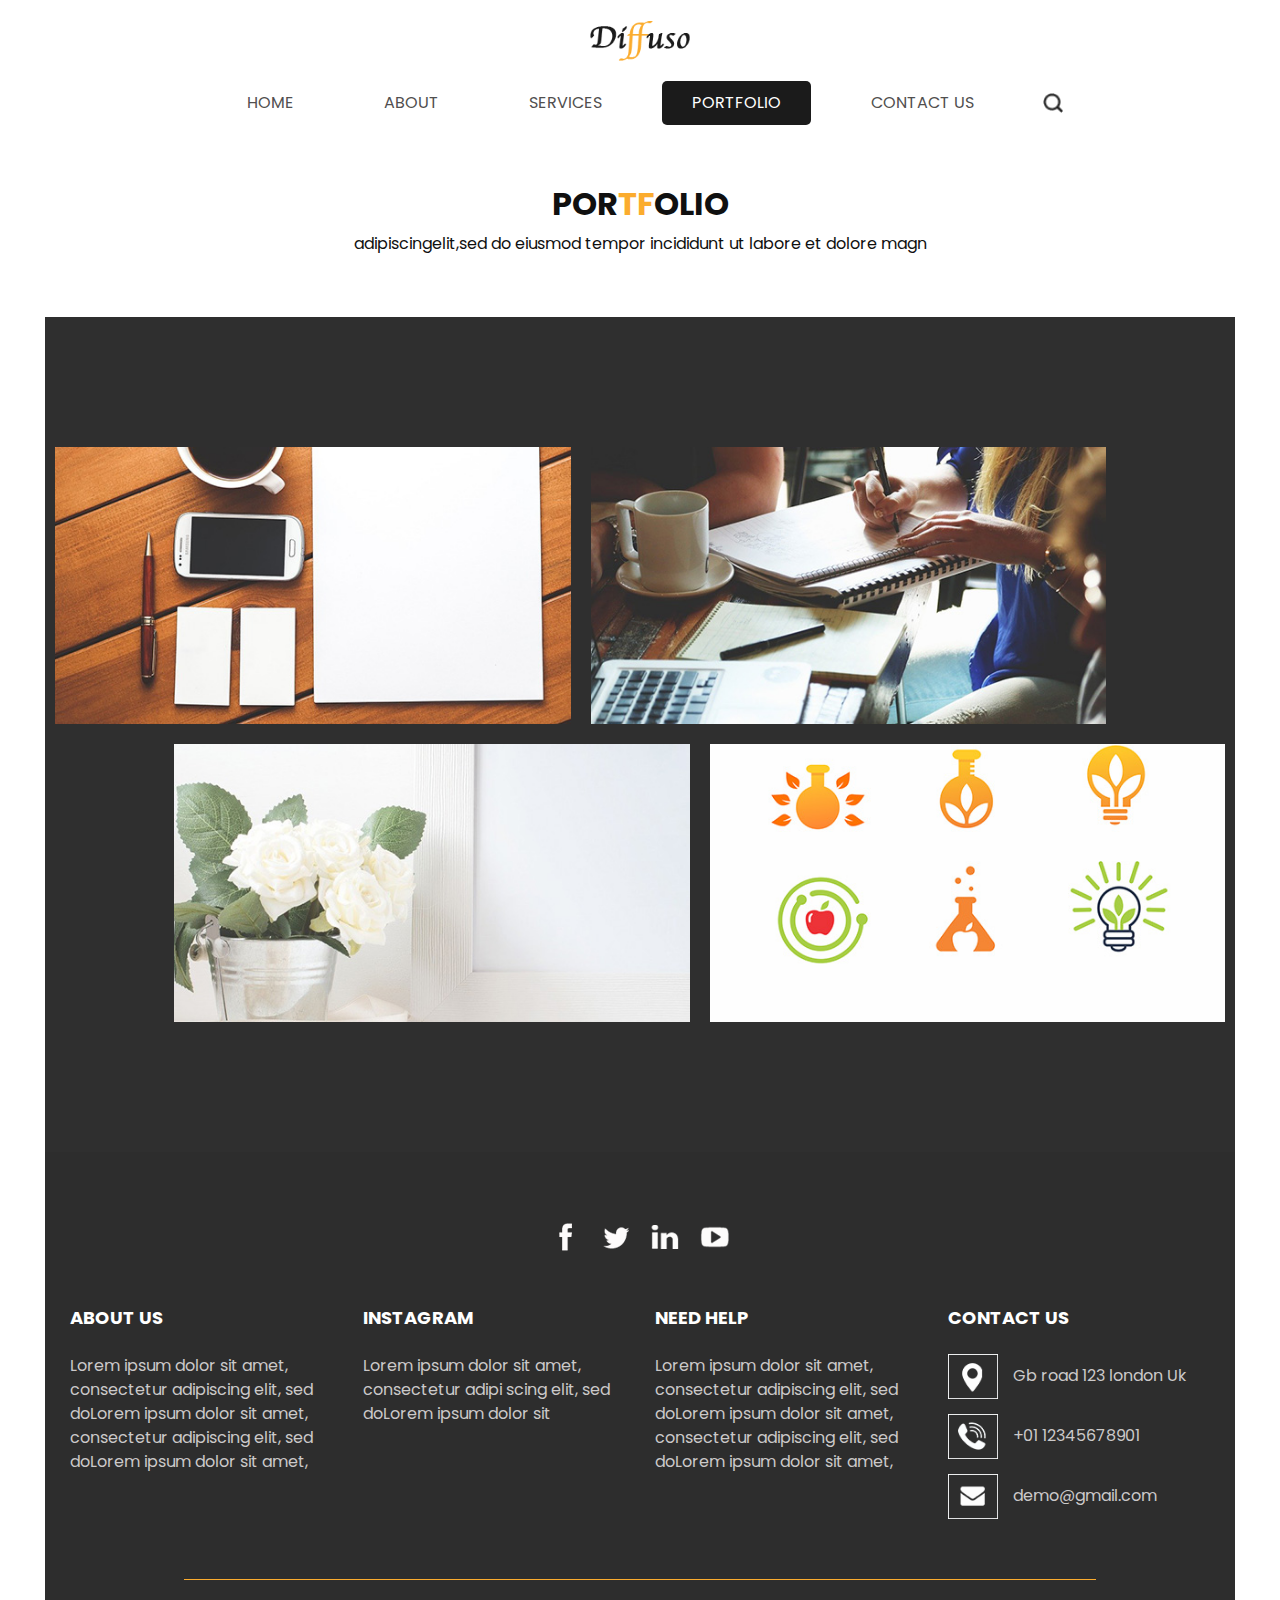
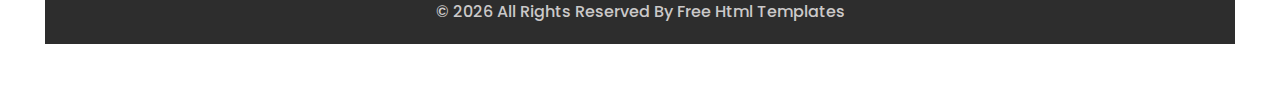
<file: portfolio.html>
<!DOCTYPE html>
<html>

<head>
  <!-- Basic -->
  <meta charset="utf-8" />
  <meta http-equiv="X-UA-Compatible" content="IE=edge" />
  <!-- Mobile Metas -->
  <meta name="viewport" content="width=device-width, initial-scale=1, shrink-to-fit=no" />
  <!-- Site Metas -->
  <meta name="keywords" content="" />
  <meta name="description" content="" />
  <meta name="author" content="" />

  <title>
    Diffuso
  </title>

  <!-- slider stylesheet -->
  <link rel="stylesheet" type="text/css" href="https://cdnjs.cloudflare.com/ajax/libs/OwlCarousel2/2.3.4/assets/owl.carousel.min.css" />

  <!-- fonts style -->
  <link href="https://fonts.googleapis.com/css?family=Poppins:400,700|Raleway:400,700&display=swap" rel="stylesheet" />

  <!-- bootstrap core css -->
  <link rel="stylesheet" type="text/css" href="css/bootstrap.css" />

  <!-- Custom styles for this template -->
  <link href="css/style.css" rel="stylesheet" />
  <!-- responsive style -->
  <link href="css/responsive.css" rel="stylesheet" />
</head>

<body class="sub_page">
  <div class="hero_area">
    <!-- header section strats -->
    <header class="header_section">
      <div class="container-fluid">
        <nav class="navbar navbar-expand-lg custom_nav-container pt-3">
          <a class="navbar-brand" href="index.html">
            <img src="images/logo.png" alt="" />
          </a>
          <button class="navbar-toggler" type="button" data-toggle="collapse" data-target="#navbarSupportedContent" aria-controls="navbarSupportedContent" aria-expanded="false" aria-label="Toggle navigation">
            <span class="navbar-toggler-icon"></span>
          </button>

          <div class="collapse navbar-collapse" id="navbarSupportedContent">
            <div class="d-flex ml-auto flex-column flex-lg-row align-items-center">
              <ul class="navbar-nav  ">
                <li class="nav-item ">
                  <a class="nav-link" href="index.html">Home <span class="sr-only">(current)</span></a>
                </li>
                <li class="nav-item">
                  <a class="nav-link" href="about.html">
                    About
                  </a>
                </li>
                <li class="nav-item">
                  <a class="nav-link" href="service.html">
                    Services
                  </a>
                </li>
                <li class="nav-item active">
                  <a class="nav-link" href="portfolio.html">
                    Portfolio
                  </a>
                </li>
                <li class="nav-item">
                  <a class="nav-link" href="contact.html">Contact Us</a>
                </li>
              </ul>
              <form class="form-inline my-2 my-lg-0 ml-0 ml-lg-4 mb-3 mb-lg-0">
                <button class="btn  my-2 my-sm-0 nav_search-btn" type="submit"></button>
              </form>
            </div>
          </div>
        </nav>
      </div>
    </header>
    <!-- end header section -->
  </div>
  <!-- end hero area -->

  <!-- portfolio section -->

  <section class="portfolio_section layout_padding2-top">
    <div class="heading_container">
      <h2>
        Por<span>tf</span>olio
      </h2>
      <p>
        adipiscingelit,sed do eiusmod tempor incididunt ut labore et dolore magn
      </p>
    </div>
    <div class="portfolio_container layout_padding">
      <div class="box-1">
        <div class="img-box b-1">
          <img src="images/p1.jpg" alt="">
          <div class="btn-box">
            <a href="" class="btn-1">

            </a>
            <a href="" class="btn-2">

            </a>
          </div>
        </div>
        <div class="img-box b-2">
          <img src="images/p2.jpg" alt="">
          <div class="btn-box">
            <a href="" class="btn-1">

            </a>
            <a href="" class="btn-2">

            </a>
          </div>
        </div>
      </div>
      <div class="box-2">
        <div class="img-box b-3">
          <img src="images/p3.jpg" alt="">
          <div class="btn-box">
            <a href="" class="btn-1">

            </a>
            <a href="" class="btn-2">

            </a>
          </div>
        </div>
        <div class="img-box b-4">
          <img src="images/p4.jpg" alt="">
          <div class="btn-box">
            <a href="" class="btn-1">

            </a>
            <a href="" class="btn-2">

            </a>
          </div>
        </div>
      </div>
    </div>
  </section>

  <!-- end portfolio section -->


  <!-- info section -->

  <section class="info_section  layout_padding2-top">
    <div class="social_container">
      <div class="social_box">
        <a href="">
          <img src="images/fb.png" alt="">
        </a>
        <a href="">
          <img src="images/twitter.png" alt="">
        </a>
        <a href="">
          <img src="images/linkedin.png" alt="">
        </a>
        <a href="">
          <img src="images/youtube.png" alt="">
        </a>
      </div>
    </div>
    <div class="info_container ">
      <div class="container">
        <div class="row">
          <div class="col-md-6 col-lg-3">
            <h6>
              ABOUT US
            </h6>
            <p>
              Lorem ipsum dolor sit amet, consectetur adipiscing elit, sed doLorem ipsum dolor sit amet, consectetur adipiscing elit, sed doLorem ipsum dolor sit amet,
            </p>
          </div>
          <div class="col-md-6 col-lg-3">
            <h6>
              Instagram
            </h6>
            <p>
              Lorem ipsum dolor sit amet, consectetur adipi
              scing elit, sed doLorem ipsum dolor sit
            </p>
          </div>
          <div class="col-md-6 col-lg-3">
            <h6>
              NEED HELP
            </h6>
            <p>
              Lorem ipsum dolor sit amet, consectetur adipiscing elit, sed doLorem ipsum dolor sit amet, consectetur adipiscing elit, sed doLorem ipsum dolor sit amet,
            </p>
          </div>
          <div class="col-md-6 col-lg-3">
            <h6>
              CONTACT US
            </h6>
            <div class="info_link-box">
              <a href="">
                <img src="images/location.png" alt="">
                <span> Gb road 123 london Uk </span>
              </a>
              <a href="">
                <img src="images/call.png" alt="">
                <span>+01 12345678901</span>
              </a>
              <a href="">
                <img src="images/mail.png" alt="">
                <span> demo@gmail.com</span>
              </a>
            </div>
          </div>
        </div>
      </div>
    </div>
    <!-- footer section -->
    <section class="footer_section">
      <div class="container">
        <p>
          &copy; <span id="displayYear"></span> All Rights Reserved By
          <a href="https://html.design/">Free Html Templates</a>
        </p>
      </div>
    </section>
    <!-- footer section -->

  </section>

  <!-- end info section -->


  <script type="text/javascript" src="js/jquery-3.4.1.min.js"></script>
  <script type="text/javascript" src="js/bootstrap.js"></script>
  <script type="text/javascript" src="https://cdnjs.cloudflare.com/ajax/libs/OwlCarousel2/2.3.4/owl.carousel.min.js">
  </script>
  <script type="text/javascript" src="js/custom.js"></script>
</body>

</html>
</file>
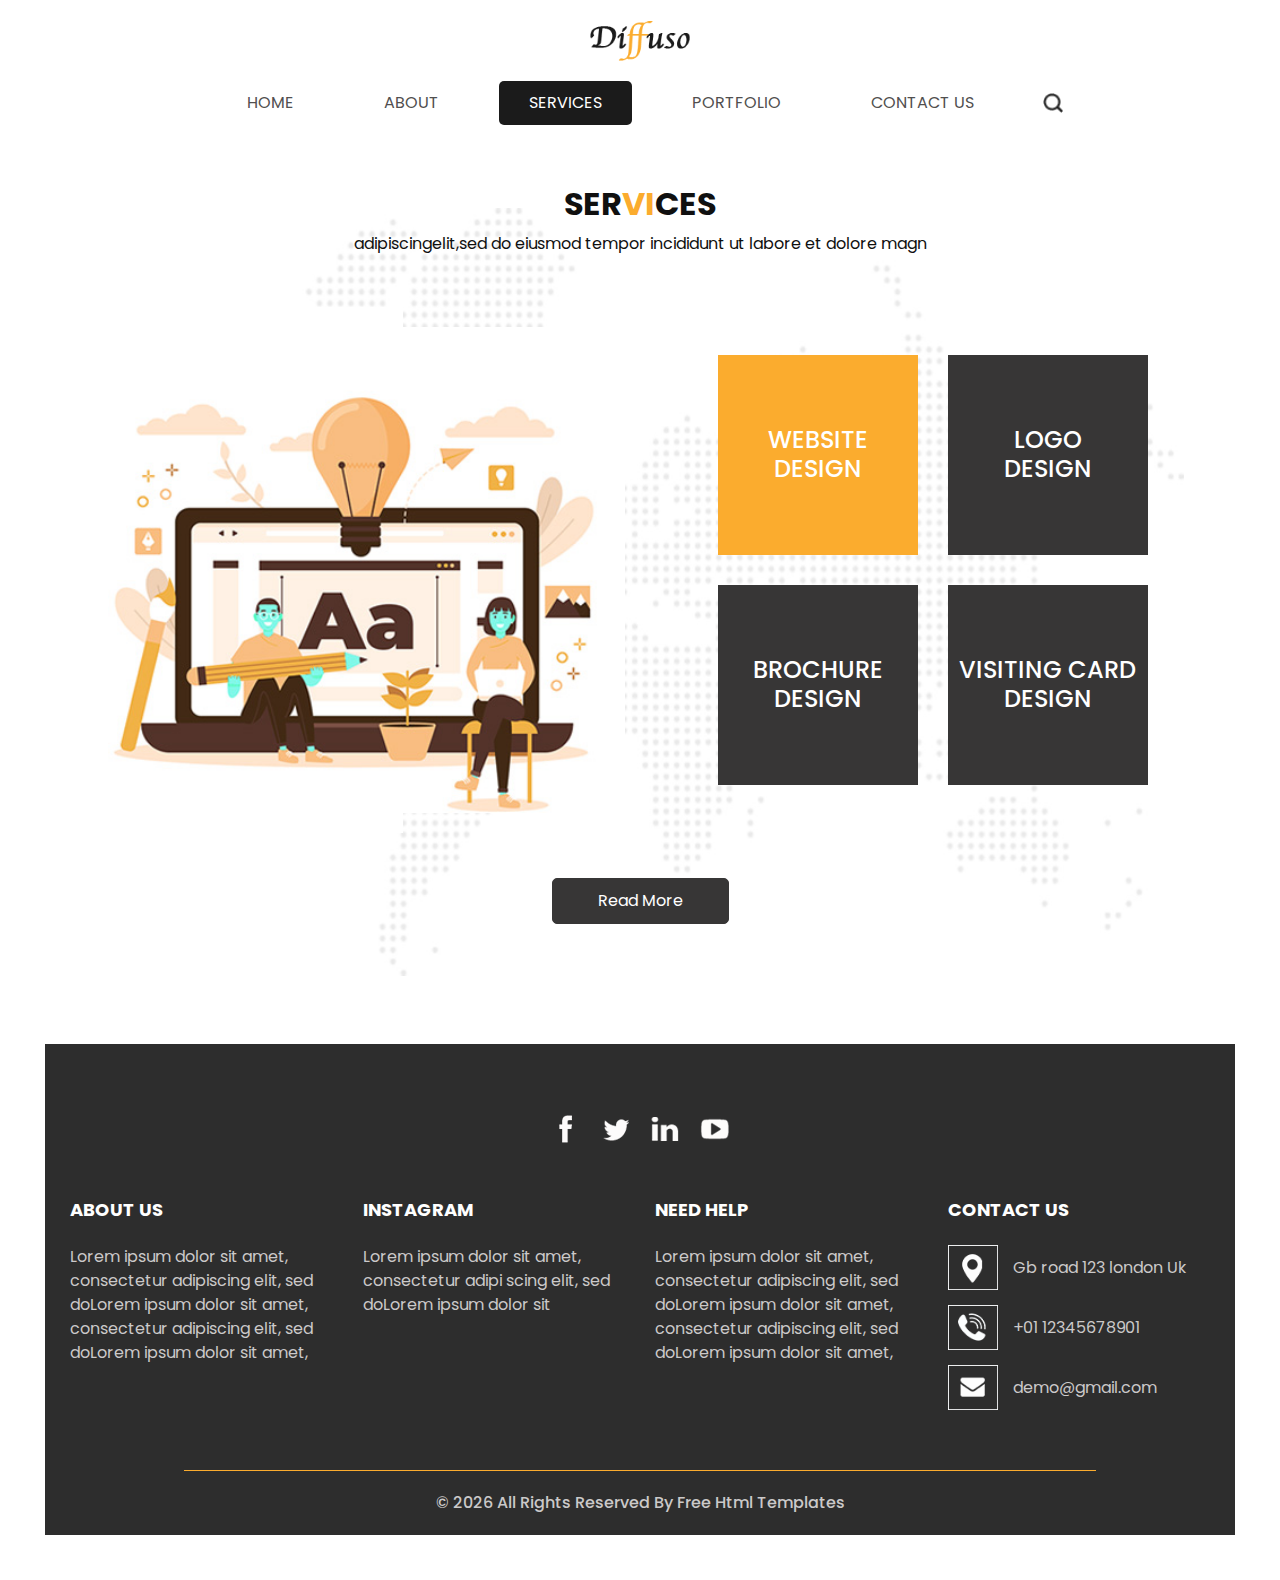
<file: service.html>
<!DOCTYPE html>
<html>

<head>
  <!-- Basic -->
  <meta charset="utf-8" />
  <meta http-equiv="X-UA-Compatible" content="IE=edge" />
  <!-- Mobile Metas -->
  <meta name="viewport" content="width=device-width, initial-scale=1, shrink-to-fit=no" />
  <!-- Site Metas -->
  <meta name="keywords" content="" />
  <meta name="description" content="" />
  <meta name="author" content="" />

  <title>
    Diffuso
  </title>

  <!-- slider stylesheet -->
  <link rel="stylesheet" type="text/css" href="https://cdnjs.cloudflare.com/ajax/libs/OwlCarousel2/2.3.4/assets/owl.carousel.min.css" />

  <!-- fonts style -->
  <link href="https://fonts.googleapis.com/css?family=Poppins:400,700|Raleway:400,700&display=swap" rel="stylesheet" />

  <!-- bootstrap core css -->
  <link rel="stylesheet" type="text/css" href="css/bootstrap.css" />

  <!-- Custom styles for this template -->
  <link href="css/style.css" rel="stylesheet" />
  <!-- responsive style -->
  <link href="css/responsive.css" rel="stylesheet" />
</head>

<body class="sub_page">
  <div class="hero_area">
    <!-- header section strats -->
    <header class="header_section">
      <div class="container-fluid">
        <nav class="navbar navbar-expand-lg custom_nav-container pt-3">
          <a class="navbar-brand" href="index.html">
            <img src="images/logo.png" alt="" />
          </a>
          <button class="navbar-toggler" type="button" data-toggle="collapse" data-target="#navbarSupportedContent" aria-controls="navbarSupportedContent" aria-expanded="false" aria-label="Toggle navigation">
            <span class="navbar-toggler-icon"></span>
          </button>

          <div class="collapse navbar-collapse" id="navbarSupportedContent">
            <div class="d-flex ml-auto flex-column flex-lg-row align-items-center">
              <ul class="navbar-nav  ">
                <li class="nav-item ">
                  <a class="nav-link" href="index.html">Home <span class="sr-only">(current)</span></a>
                </li>
                <li class="nav-item">
                  <a class="nav-link" href="about.html">
                    About
                  </a>
                </li>
                <li class="nav-item active">
                  <a class="nav-link" href="service.html">
                    Services
                  </a>
                </li>
                <li class="nav-item">
                  <a class="nav-link" href="portfolio.html">
                    Portfolio
                  </a>
                </li>
                <li class="nav-item">
                  <a class="nav-link" href="contact.html">Contact Us</a>
                </li>
              </ul>
              <form class="form-inline my-2 my-lg-0 ml-0 ml-lg-4 mb-3 mb-lg-0">
                <button class="btn  my-2 my-sm-0 nav_search-btn" type="submit"></button>
              </form>
            </div>
          </div>
        </nav>
      </div>
    </header>
    <!-- end header section -->
  </div>
  <!-- end hero area -->

  <!-- service section -->

  <section class="service_section layout_padding-bottom layout_padding2-top">
    <div class="container">
      <div class="heading_container">
        <h2>
          Ser<span>vi</span>ces
        </h2>
        <p>
          adipiscingelit,sed do eiusmod tempor incididunt ut labore et dolore magn
        </p>
      </div>
      <div class="row">
        <div class="col-lg-6 ">
          <div class="img-container tab-content">
            <div class="img-box tab-pane fade show active" id="img1" role="tabpanel">
              <img src="images/service-img.jpg" alt="" />
            </div>
            <div class="img-box tab-pane fade  " id="img2" role="tabpanel">
              <img src="images/service-img.jpg" alt="" />
            </div>
            <div class="img-box tab-pane fade  " id="img3" role="tabpanel">
              <img src="images/service-img.jpg" alt="" />
            </div>
            <div class="img-box tab-pane fade  " id="img4" role="tabpanel">
              <img src="images/service-img.jpg" alt="" />
            </div>
          </div>
        </div>
        <div class="col-lg-6">
          <div class="detail-container nav nav-tabs" id="myTab" role="tablist">
            <div class="detail-box active" id="img1-tab" data-toggle="tab" href="#img1" role="tab" aria-selected="true">
              <h4>
                Website <br />
                design
              </h4>
            </div>
            <div class="detail-box" id="img2-tab" data-toggle="tab" href="#img2" role="tab" aria-selected="false">
              <h4>
                Logo <br />
                design
              </h4>
            </div>
            <div class="detail-box" id="img2-tab" data-toggle="tab" href="#img3" role="tab" aria-selected="false">
              <h4>
                brochure <br />
                design
              </h4>
            </div>
            <div class="detail-box" id="img2-tab" data-toggle="tab" href="#img4" role="tab" aria-selected="false">
              <h4>
                visiting card <br />
                design
              </h4>
            </div>
          </div>
        </div>
      </div>
      <div class="btn-box">
        <a href="">
          Read More
        </a>
      </div>
    </div>
  </section>

  <!-- end service section -->


  <!-- info section -->

  <section class="info_section  layout_padding2-top">
    <div class="social_container">
      <div class="social_box">
        <a href="">
          <img src="images/fb.png" alt="">
        </a>
        <a href="">
          <img src="images/twitter.png" alt="">
        </a>
        <a href="">
          <img src="images/linkedin.png" alt="">
        </a>
        <a href="">
          <img src="images/youtube.png" alt="">
        </a>
      </div>
    </div>
    <div class="info_container ">
      <div class="container">
        <div class="row">
          <div class="col-md-6 col-lg-3">
            <h6>
              ABOUT US
            </h6>
            <p>
              Lorem ipsum dolor sit amet, consectetur adipiscing elit, sed doLorem ipsum dolor sit amet, consectetur adipiscing elit, sed doLorem ipsum dolor sit amet,
            </p>
          </div>
          <div class="col-md-6 col-lg-3">
            <h6>
              Instagram
            </h6>
            <p>
              Lorem ipsum dolor sit amet, consectetur adipi
              scing elit, sed doLorem ipsum dolor sit
            </p>
          </div>
          <div class="col-md-6 col-lg-3">
            <h6>
              NEED HELP
            </h6>
            <p>
              Lorem ipsum dolor sit amet, consectetur adipiscing elit, sed doLorem ipsum dolor sit amet, consectetur adipiscing elit, sed doLorem ipsum dolor sit amet,
            </p>
          </div>
          <div class="col-md-6 col-lg-3">
            <h6>
              CONTACT US
            </h6>
            <div class="info_link-box">
              <a href="">
                <img src="images/location.png" alt="">
                <span> Gb road 123 london Uk </span>
              </a>
              <a href="">
                <img src="images/call.png" alt="">
                <span>+01 12345678901</span>
              </a>
              <a href="">
                <img src="images/mail.png" alt="">
                <span> demo@gmail.com</span>
              </a>
            </div>
          </div>
        </div>
      </div>
    </div>
    <!-- footer section -->
    <section class=" footer_section">
      <div class="container">
        <p>
          &copy; <span id="displayYear"></span> All Rights Reserved By
          <a href="https://html.design/">Free Html Templates</a>
        </p>
      </div>
    </section>
    <!-- footer section -->

  </section>

  <!-- end info section -->


  <script type="text/javascript" src="js/jquery-3.4.1.min.js"></script>
  <script type="text/javascript" src="js/bootstrap.js"></script>
  <script type="text/javascript" src="https://cdnjs.cloudflare.com/ajax/libs/OwlCarousel2/2.3.4/owl.carousel.min.js">
  </script>
  <script type="text/javascript" src="js/custom.js"></script>
</body>

</html>
</file>
<file: css/style.css>
body {
  font-family: "poppins", sans-serif;
  color: #101010;
  background-color: #ffffff;
}

.layout_padding {
  padding-top: 120px;
  padding-bottom: 120px;
}

.layout_padding2 {
  padding-top: 45px;
  padding-bottom: 45px;
}

.layout_padding2-top {
  padding-top: 45px;
}

.layout_padding2-bottom {
  padding-bottom: 45px;
}

.layout_padding-top {
  padding-top: 120px;
}

.layout_padding-bottom {
  padding-bottom: 120px;
}

.heading_container {
  display: -webkit-box;
  display: -ms-flexbox;
  display: flex;
  -webkit-box-orient: vertical;
  -webkit-box-direction: normal;
      -ms-flex-direction: column;
          flex-direction: column;
  -webkit-box-align: center;
      -ms-flex-align: center;
          align-items: center;
  text-align: center;
}

.heading_container h2 {
  text-transform: uppercase;
  font-weight: bold;
}

.heading_container h2 span {
  color: #fbac2e;
}

/*header section*/
.hero_area.sub_pages {
  height: auto;
}

.header_section .container-fluid {
  padding-right: 25px;
  padding-left: 25px;
}

.header_section .nav_container {
  margin: 0 auto;
}

.custom_nav-container.navbar-expand-lg .navbar-nav .nav-item .nav-link {
  padding: 10px 30px;
  margin: 0 15px;
  color: #514f4f;
  text-align: center;
  text-transform: uppercase;
  border-radius: 5px;
}

.custom_nav-container.navbar-expand-lg .navbar-nav .nav-item.active .nav-link, .custom_nav-container.navbar-expand-lg .navbar-nav .nav-item:hover .nav-link {
  background-color: #1b1b1b;
  color: #ffffff;
}

a,
a:hover,
a:focus {
  text-decoration: none;
}

a:hover,
a:focus {
  color: initial;
}

.btn,
.btn:focus {
  outline: none !important;
  -webkit-box-shadow: none;
          box-shadow: none;
}

.navbar-brand,
.navbar-brand:hover {
  text-transform: uppercase;
  font-weight: bold;
  font-size: 24px;
  color: #fafcfd;
}

.custom_nav-container .nav_search-btn {
  background-image: url(../images/search-icon.png);
  background-size: 20px;
  background-repeat: no-repeat;
  background-position-y: 7px;
  width: 35px;
  height: 35px;
  padding: 0;
  border: none;
}

.navbar-brand {
  display: -webkit-box;
  display: -ms-flexbox;
  display: flex;
  -webkit-box-align: center;
      -ms-flex-align: center;
          align-items: center;
  -webkit-box-orient: vertical;
  -webkit-box-direction: normal;
      -ms-flex-direction: column;
          flex-direction: column;
  align-items: center;
  margin-right: 0;
  margin-bottom: 15px;
}

.navbar-brand img {
  width: 100px;
}

.custom_nav-container {
  z-index: 99999;
  padding: 15px 0;
  -webkit-box-orient: vertical;
  -webkit-box-direction: normal;
      -ms-flex-direction: column;
          flex-direction: column;
  -webkit-box-align: center;
      -ms-flex-align: center;
          align-items: center;
}

.custom_nav-container .navbar-toggler {
  outline: none;
}

.navbar-toggler .navbar-toggler-icon {
  background-image: url(../images/menu.png);
  background-size: 35px;
}

/*end header section*/
.slider_section {
  padding: 0 5%;
  margin-top: 20px;
}

.slider_section .slider_container {
  background-image: url(../images/slider-bg.jpg);
  background-size: cover;
  color: #ffffff;
  padding: 25px 0;
}

.slider_section .row {
  -webkit-box-align: center;
      -ms-flex-align: center;
          align-items: center;
}

.slider_section .img-box img {
  width: 100%;
}

.slider_section .detail-box {
  width: 75%;
  padding-left: 45px;
}

.slider_section .detail-box h1 {
  font-weight: bold;
  font-size: 4rem;
  text-transform: uppercase;
}

.slider_section .detail-box a {
  display: inline-block;
  padding: 10px 45px;
  background-color: #ffffff;
  color: #000000;
  border: 1.5px solid #ffffff;
  border-radius: 5px;
  margin-top: 25px;
  text-transform: uppercase;
}

.slider_section .detail-box a:hover {
  background-color: transparent;
  color: #ffffff;
}

.slider_section .carousel-indicators {
  margin: 0;
  width: auto;
  -webkit-box-pack: end;
      -ms-flex-pack: end;
          justify-content: flex-end;
  bottom: initial;
  top: 0;
  left: initial;
  right: -25px;
}

.slider_section .carousel-indicators li {
  text-indent: 0;
  background-color: transparent;
  opacity: 1;
  border: none;
  font-size: 7rem;
  font-weight: bold;
  width: auto;
  height: auto;
  display: none;
  color: #1b1b1b;
}

.slider_section .carousel-indicators li.active {
  display: block;
}

.slider_section .carousel_btn-box {
  display: -webkit-box;
  display: -ms-flexbox;
  display: flex;
  background-color: #ffffff;
  -webkit-box-align: center;
      -ms-flex-align: center;
          align-items: center;
  position: absolute;
  bottom: -25px;
  right: 10%;
  padding: 7px 10px;
  border-radius: 5px 5px 0 0;
}

.slider_section .carousel_btn-box img {
  margin: 0 10px;
}

.slider_section .carousel_btn-box .carousel-control-prev,
.slider_section .carousel_btn-box .carousel-control-next {
  position: unset;
  height: 25px;
  width: 25px;
  background-repeat: no-repeat;
  opacity: 1;
  background-position: center;
}

.slider_section .carousel_btn-box .carousel-control-prev {
  background-image: url(../images/prev.png);
}

.slider_section .carousel_btn-box .carousel-control-next {
  background-image: url(../images/next.png);
}

.service_section {
  background-image: url(../images/service-bg.jpg);
  background-position: center;
  background-repeat: no-repeat;
  background-size: 85% 85%;
}

.service_section .heading_container {
  margin-bottom: 35px;
}

.service_section .img-container {
  padding: 20px 0 20px 20px;
  background: -webkit-gradient(linear, left top, right top, color-stop(60%, #ffffff), color-stop(60%, transparent));
  background: linear-gradient(to right, #ffffff 60%, transparent 60%);
}

.service_section .img-container .img-box img {
  width: 100%;
}

.service_section .row {
  -webkit-box-align: center;
      -ms-flex-align: center;
          align-items: center;
}

.service_section .detail-container {
  display: -webkit-box;
  display: -ms-flexbox;
  display: flex;
  -ms-flex-wrap: wrap;
      flex-wrap: wrap;
  -webkit-box-pack: center;
      -ms-flex-pack: center;
          justify-content: center;
  border: none;
}

.service_section .detail-container .detail-box {
  background-color: #373636;
  color: #ffffff;
  text-align: center;
  text-transform: uppercase;
  min-width: 200px;
  height: 200px;
  display: -webkit-box;
  display: -ms-flexbox;
  display: flex;
  -webkit-box-pack: center;
      -ms-flex-pack: center;
          justify-content: center;
  -webkit-box-align: center;
      -ms-flex-align: center;
          align-items: center;
  margin: 15px;
}

.service_section .detail-container .detail-box h4 {
  margin: 0;
}

.service_section .detail-container .detail-box:hover, .service_section .detail-container .detail-box.active {
  background-color: #fbac2e;
  cursor: pointer;
}

.service_section .btn-box {
  display: -webkit-box;
  display: -ms-flexbox;
  display: flex;
  -webkit-box-pack: center;
      -ms-flex-pack: center;
          justify-content: center;
  margin-top: 45px;
}

.service_section .btn-box a {
  display: inline-block;
  padding: 10px 45px;
  background-color: #373636;
  color: #ffffff;
  border: 1.5px solid #373636;
  border-radius: 5px;
}

.service_section .btn-box a:hover {
  background-color: transparent;
  color: #373636;
}

.portfolio_section .portfolio_container {
  display: -webkit-box;
  display: -ms-flexbox;
  display: flex;
  -webkit-box-orient: vertical;
  -webkit-box-direction: normal;
      -ms-flex-direction: column;
          flex-direction: column;
  -webkit-box-align: center;
      -ms-flex-align: center;
          align-items: center;
  background-color: #2f2f2f;
  margin: 45px 45px 0;
}

.portfolio_section .portfolio_container .img-box {
  margin: 10px;
  position: relative;
  display: -webkit-box;
  display: -ms-flexbox;
  display: flex;
  -webkit-box-flex: 1;
      -ms-flex-positive: 1;
          flex-grow: 1;
}

.portfolio_section .portfolio_container .img-box img {
  width: 100%;
  height: 100%;
}

.portfolio_section .portfolio_container .img-box .btn-box {
  position: absolute;
  top: 50%;
  left: 50%;
  -webkit-transform: translate(-50%, -50%);
          transform: translate(-50%, -50%);
  display: -webkit-box;
  display: -ms-flexbox;
  display: flex;
}

.portfolio_section .portfolio_container .img-box .btn-box a {
  display: none;
  width: 50px;
  height: 50px;
  background-color: #373636;
  border-radius: 100%;
  background-size: 16px;
  background-position: center;
  background-repeat: no-repeat;
  margin: 0 -3px;
}

.portfolio_section .portfolio_container .img-box .btn-box .btn-1 {
  background-image: url(../images/link.png);
}

.portfolio_section .portfolio_container .img-box .btn-box .btn-2 {
  background-image: url(../images/search.png);
}

.portfolio_section .portfolio_container .img-box::before {
  content: "";
  display: none;
  position: absolute;
  width: 100%;
  height: 100%;
  top: 0;
  left: 0;
  background-color: rgba(255, 204, 41, 0.85);
  z-index: 0;
}

.portfolio_section .portfolio_container .img-box:hover {
  -webkit-box-shadow: 0 0 25px 0 rgba(0, 0, 0, 0.8);
          box-shadow: 0 0 25px 0 rgba(0, 0, 0, 0.8);
}

.portfolio_section .portfolio_container .img-box:hover a {
  display: block;
}

.portfolio_section .portfolio_container .img-box:hover::before {
  display: block;
}

.portfolio_section .portfolio_container .box-1,
.portfolio_section .portfolio_container .box-2 {
  display: -webkit-box;
  display: -ms-flexbox;
  display: flex;
}

.portfolio_section .portfolio_container .box-1 {
  padding-right: 10%;
}

.portfolio_section .portfolio_container .box-2 {
  padding-left: 10%;
}

.logo_section .logo_container {
  -webkit-box-shadow: 0 0 35px 0 rgba(0, 0, 0, 0.15);
          box-shadow: 0 0 35px 0 rgba(0, 0, 0, 0.15);
  margin: 55px 45px 0 45px;
  overflow: hidden;
  position: relative;
}

.logo_section .box {
  display: -webkit-box;
  display: -ms-flexbox;
  display: flex;
  -webkit-box-orient: vertical;
  -webkit-box-direction: normal;
      -ms-flex-direction: column;
          flex-direction: column;
  -webkit-box-align: center;
      -ms-flex-align: center;
          align-items: center;
  text-align: center;
  padding: 0 10px;
  margin: 100px 0;
}

.logo_section .box .img-box img {
  width: 100%;
}

.logo_section .box .detail-box h4 {
  text-transform: uppercase;
  font-weight: bold;
  color: #363636;
}

.logo_section .box.b1 {
  -webkit-animation: odd-box-animate 7s infinite;
          animation: odd-box-animate 7s infinite;
}

.logo_section .box.b2 {
  -webkit-animation: even-box-animate 7s infinite;
          animation: even-box-animate 7s infinite;
}

@-webkit-keyframes odd-box-animate {
  0% {
    -webkit-transform: translateY(90px);
            transform: translateY(90px);
  }
  50% {
    -webkit-transform: translateY(-90px);
            transform: translateY(-90px);
  }
  100% {
    -webkit-transform: translateY(90px);
            transform: translateY(90px);
  }
}

@keyframes odd-box-animate {
  0% {
    -webkit-transform: translateY(90px);
            transform: translateY(90px);
  }
  50% {
    -webkit-transform: translateY(-90px);
            transform: translateY(-90px);
  }
  100% {
    -webkit-transform: translateY(90px);
            transform: translateY(90px);
  }
}

@-webkit-keyframes even-box-animate {
  0% {
    -webkit-transform: translateY(-90px);
            transform: translateY(-90px);
  }
  50% {
    -webkit-transform: translateY(90px);
            transform: translateY(90px);
  }
  100% {
    -webkit-transform: translateY(-90px);
            transform: translateY(-90px);
  }
}

@keyframes even-box-animate {
  0% {
    -webkit-transform: translateY(-90px);
            transform: translateY(-90px);
  }
  50% {
    -webkit-transform: translateY(90px);
            transform: translateY(90px);
  }
  100% {
    -webkit-transform: translateY(-90px);
            transform: translateY(-90px);
  }
}

.logo_section .owl-carousel {
  position: unset;
  width: 90%;
  margin: auto;
}

.logo_section .owl-carousel .owl-nav .owl-prev,
.logo_section .owl-carousel .owl-nav .owl-next {
  background-color: #000000;
  width: 65px;
  height: 75px;
  outline: none;
  position: absolute;
  top: 50%;
  -webkit-transform: translateY(-50%);
          transform: translateY(-50%);
  background-repeat: no-repeat;
  background-size: 15px;
}

.logo_section .owl-carousel .owl-nav .owl-prev {
  left: -30px;
  background-color: #000000;
  border-radius: 0 100% 100% 0;
  background-image: url(../images/prev-arrow.png);
  background-position: 37px center;
}

.logo_section .owl-carousel .owl-nav .owl-next {
  right: -30px;
  border-radius: 100% 0 0 100%;
  background-image: url(../images/next-arrow.png);
  background-position: 12.8px center;
}

.logo_section .owl-carousel .owl-dots {
  display: none;
}

.started_section .row {
  -webkit-box-align: center;
      -ms-flex-align: center;
          align-items: center;
}

.started_section .heading_container {
  -webkit-box-align: start;
      -ms-flex-align: start;
          align-items: flex-start;
  text-align: left;
}

.started_section .heading_container h2 {
  font-size: 2.5rem;
}

.started_section .btn-box {
  display: -webkit-box;
  display: -ms-flexbox;
  display: flex;
  -webkit-box-pack: end;
      -ms-flex-pack: end;
          justify-content: flex-end;
}

.started_section .btn-box a {
  display: inline-block;
  padding: 14px 75px;
  background-color: #373636;
  color: #ffffff;
  border: 1.5px solid #373636;
  border-radius: 5px;
  text-transform: uppercase;
}

.started_section .btn-box a:hover {
  background-color: transparent;
  color: #373636;
}

.agency_section .agency_container {
  background-image: url(../images/agency-img.jpg);
  background-size: cover;
  margin: 0 45px;
  padding: 90px 75px;
}

.agency_section .agency_container .box {
  background-color: rgba(0, 0, 0, 0.8);
  color: #ffffff;
  width: 60%;
  padding: 120px 90px;
}

.agency_section .agency_container .box .detail-box .heading_container {
  -webkit-box-align: start;
      -ms-flex-align: start;
          align-items: flex-start;
  text-align: left;
}

.agency_section .agency_container .box .detail-box p {
  margin-top: 35px;
}

.agency_section .agency_container .box .detail-box a {
  display: inline-block;
  padding: 10px 45px;
  background-color: #ffffff;
  color: #000000;
  border: 1.5px solid #ffffff;
  border-radius: 5px;
  margin-top: 45px;
}

.agency_section .agency_container .box .detail-box a:hover {
  background-color: transparent;
  color: #ffffff;
}

.contact_section {
  position: relative;
}

.contact_section .container-bg {
  -webkit-box-shadow: 0 0 25px 0 rgba(0, 0, 0, 0.1);
          box-shadow: 0 0 25px 0 rgba(0, 0, 0, 0.1);
}

.contact_section .heading_container {
  -webkit-box-align: start;
      -ms-flex-align: start;
          align-items: flex-start;
  text-align: left;
  margin-bottom: 45px;
}

.contact_section .row {
  -webkit-box-align: stretch;
      -ms-flex-align: stretch;
          align-items: stretch;
}

.contact_section form {
  padding-right: 35px;
  padding: 45px 20px;
}

.contact_section input {
  width: 100%;
  border: 1px solid #919191;
  height: 50px;
  margin-bottom: 25px;
  padding-left: 25px;
  background-color: transparent;
  outline: none;
  color: #101010;
}

.contact_section input::-webkit-input-placeholder {
  color: #131313;
}

.contact_section input:-ms-input-placeholder {
  color: #131313;
}

.contact_section input::-ms-input-placeholder {
  color: #131313;
}

.contact_section input::placeholder {
  color: #131313;
}

.contact_section input.message-box {
  height: 120px;
}

.contact_section button {
  display: inline-block;
  padding: 12px 45px;
  background-color: #fbac2e;
  color: #ffffff;
  border: 1.5px solid #fbac2e;
  border-radius: 0;
  display: block;
  color: #fff;
  margin: 35px auto 0 auto;
}

.contact_section button:hover {
  background-color: transparent;
  color: #fbac2e;
}

.contact_section .map_container {
  height: 100%;
}

.contact_section .map_container .map-responsive {
  height: 100%;
}

.client_section .box {
  display: -webkit-box;
  display: -ms-flexbox;
  display: flex;
  -webkit-box-orient: vertical;
  -webkit-box-direction: normal;
      -ms-flex-direction: column;
          flex-direction: column;
  -webkit-box-align: center;
      -ms-flex-align: center;
          align-items: center;
  width: 700px;
  margin: auto;
  margin-top: 45px;
}

.client_section .box .client_id {
  display: -webkit-box;
  display: -ms-flexbox;
  display: flex;
  padding: 15px;
  -webkit-box-align: center;
      -ms-flex-align: center;
          align-items: center;
  position: relative;
  -webkit-box-shadow: 0 0 25px 0 rgba(0, 0, 0, 0.1);
          box-shadow: 0 0 25px 0 rgba(0, 0, 0, 0.1);
}

.client_section .box .client_id .name {
  margin-right: 15px;
}

.client_section .box .client_id .name h4 {
  margin: 0;
  font-weight: bold;
  color: #424242;
}

.client_section .box .client_id .img-box {
  width: 150px;
  min-width: 150px;
}

.client_section .box .client_id .img-box img {
  width: 100%;
}

.client_section .box .client_id::before {
  content: "";
  position: absolute;
  bottom: 0;
  right: 0;
  width: 63px;
  height: 31px;
  -webkit-clip-path: polygon(0 0, 0% 100%, 100% 0);
          clip-path: polygon(0 0, 0% 100%, 100% 0);
  background-color: #fbac2e;
  z-index: -1;
  -webkit-transform: translateY(100%);
          transform: translateY(100%);
}

.client_section .box .detail-box {
  text-align: center;
  margin-top: 55px;
}

.client_section .box .detail-box img {
  margin-top: 25px;
}

/* info section */
.info_section {
  position: relative;
  background-color: #2d2d2d;
  color: #ffffff;
  margin: 0 45px 45px;
}

.info_section .social_container {
  -webkit-box-pack: center;
      -ms-flex-pack: center;
          justify-content: center;
  margin-top: 25px;
  margin-bottom: 30px;
}

.info_section .social_container .social_box {
  display: -webkit-box;
  display: -ms-flexbox;
  display: flex;
  -webkit-box-align: center;
      -ms-flex-align: center;
          align-items: center;
  -webkit-box-pack: center;
      -ms-flex-pack: center;
          justify-content: center;
}

.info_section .social_container .social_box a {
  margin: 0 10px;
}

.info_section .row > div {
  margin-top: 25px;
}

.info_section a {
  text-transform: none;
}

.info_section h6 {
  font-weight: bold;
  text-transform: uppercase;
  font-size: 18px;
  margin-bottom: 25px;
}

.info_section p {
  color: #cbc9c9;
}

.info_section .info_link-box a {
  display: -webkit-box;
  display: -ms-flexbox;
  display: flex;
  -webkit-box-align: center;
      -ms-flex-align: center;
          align-items: center;
  margin: 15px 0;
}

.info_section .info_link-box a:hover {
  color: #ffffff;
}

.info_section .info_link-box a img {
  width: 50px;
  margin-right: 15px;
}

.info_section .info_link-box a span {
  color: #cbc9c9;
}

.info_section .info_link-box a:hover span {
  color: #ffffff;
}

/* end info section */
/* footer section*/
.footer_section {
  margin-top: 45px;
  font-weight: 500;
}

.footer_section p {
  padding: 20px 0;
  margin: 0 auto;
  text-align: center;
  border-top: 1.5px solid #fbac2e;
  width: 80%;
}

.footer_section a {
  color: #cbc9c9;
}

/* end footer section*/
/*# sourceMappingURL=style.css.map */
</file>
<file: css/responsive.css>
@media (max-width: 1120px) {
    .agency_section .agency_container .box {
        width: 70%;
    }
}

@media (max-width: 992px) {
    .navbar-brand {
        margin-bottom: 0;
    }

    .custom_nav-container {
        flex-direction: row;
    }

    #navbarSupportedContent {
        margin-top: 25px;
    }

    .custom_nav-container .nav_search-btn {
        background-position: center;
    }

    .custom_nav-container.navbar-expand-lg .navbar-nav .nav-item .nav-link {
        margin: 7px 15px;
    }

    .slider_section .detail-box {
        width: 100%;
        margin: 45px 0;
    }

    .slider_section .carousel-indicators li {
        font-size: 3.5rem;
    }

    .agency_section .agency_container .box {
        width: 85%;
        padding: 90px 55px;
    }
}

@media (max-width: 768px) {
    .hero_area {
        height: auto;
    }

    .slider_section {
        padding: 0 25px;
    }

    .slider_section .slider_container {
        padding: 20px;
    }

    .slider_section .carousel-indicators {
        right: -40px;
    }

    .slider_section .detail-box {
        padding-left: 0;
        text-align: center;
    }

    .slider_section .carousel_btn-box {
        right: 50%;
        transform: translateX(50%);
    }

    .slider_section .detail-box a {
        margin-bottom: 35px;
    }

    .portfolio_section .portfolio_container .box-1,
    .portfolio_section .portfolio_container .box-2 {
        flex-direction: column;
        padding: 0;
    }

    .started_section .heading_container {

        text-align: center;
        align-items: center;
    }

    .started_section .btn-box {
        justify-content: center;
        margin-top: 25px;
    }

    .agency_section .agency_container {
        padding: 75px 45px;
    }

    .agency_section .agency_container .box {
        width: 100%;
        padding: 75px 25px;
    }

    .client_section .box {
        width: 100%;
    }

    .info_section .row>div {
        text-align: center;
        display: flex;
        flex-direction: column;
        align-items: center;

    }

    .logo_container.layout_padding {

        padding: 45px 0;

    }
}

@media (max-width: 576px) {
    .slider_section .carousel-indicators {
        display: none;
    }

    .portfolio_section .portfolio_container {
        margin: 45px 25px 0;
    }

    .agency_section .agency_container {
        margin: 45px 0;
        padding: 45px 15px;
    }

    .logo_section .logo_container {
        margin: 55px 25px 0;
    }

    .info_section {
        margin: 0 25px 25px;
    }

    .logo_container.layout_padding {

        padding: 25px 0;

    }

}

@media (max-width: 480px) {
    .slider_section .detail-box h1 {
        font-size: 3.5rem;
    }
}

@media (max-width: 420px) {}

@media (max-width: 376px) {
    .slider_section .detail-box h1 {
        font-size: 3rem;
    }
}

@media (min-width: 1200px) {
    .container {
        max-width: 1170px;
    }
}
</file>
